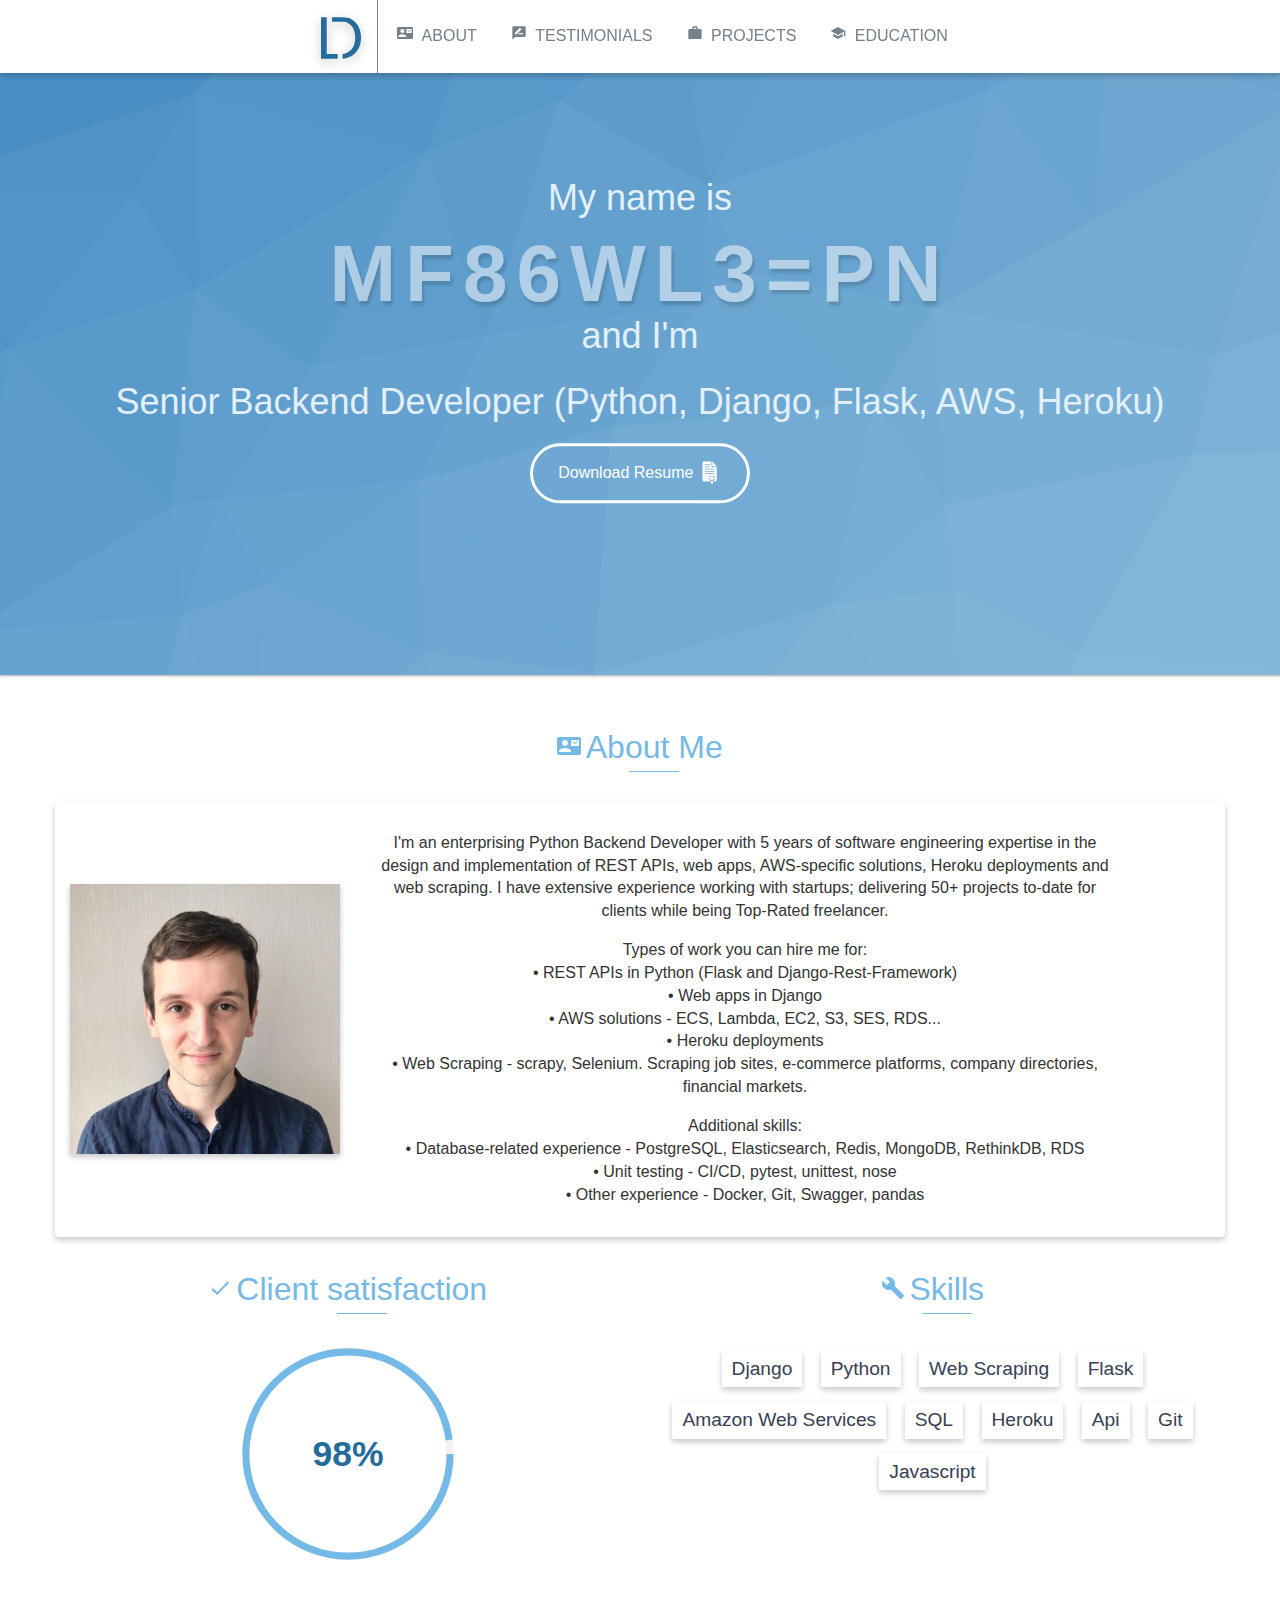
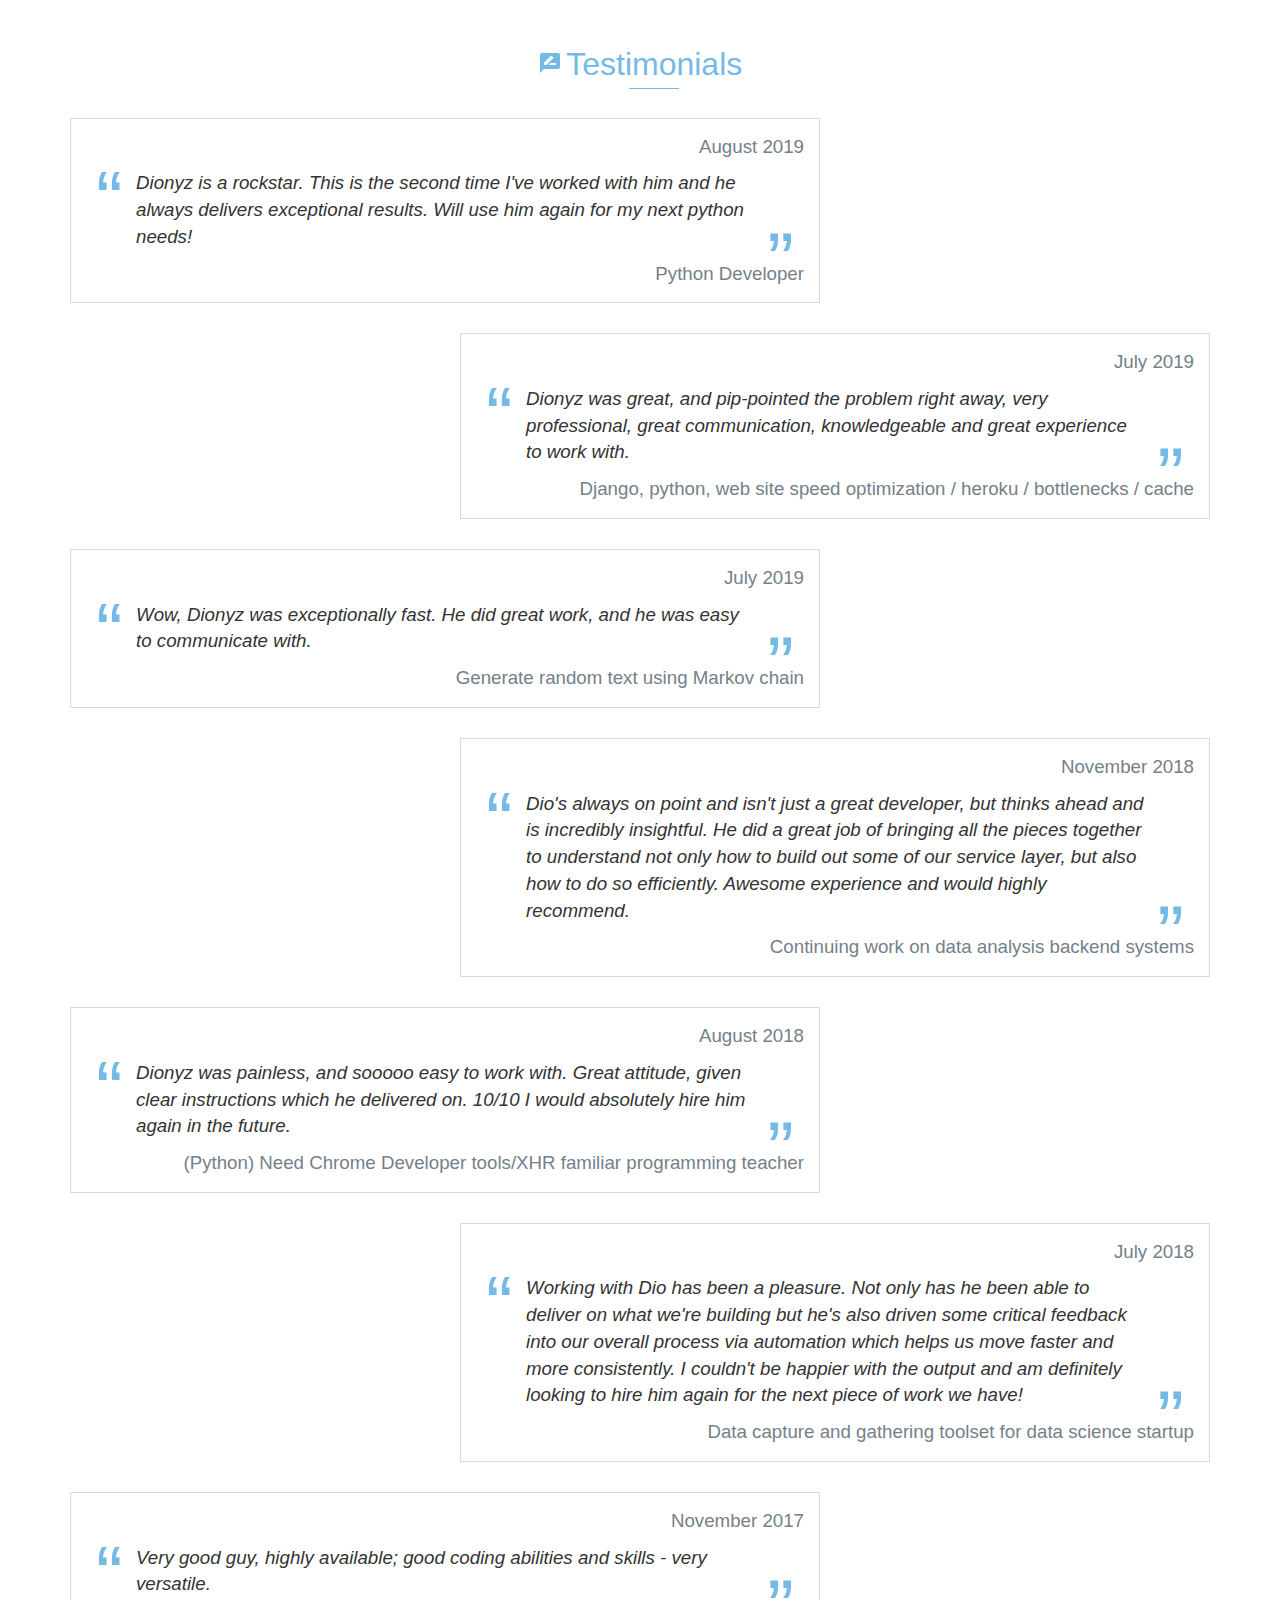
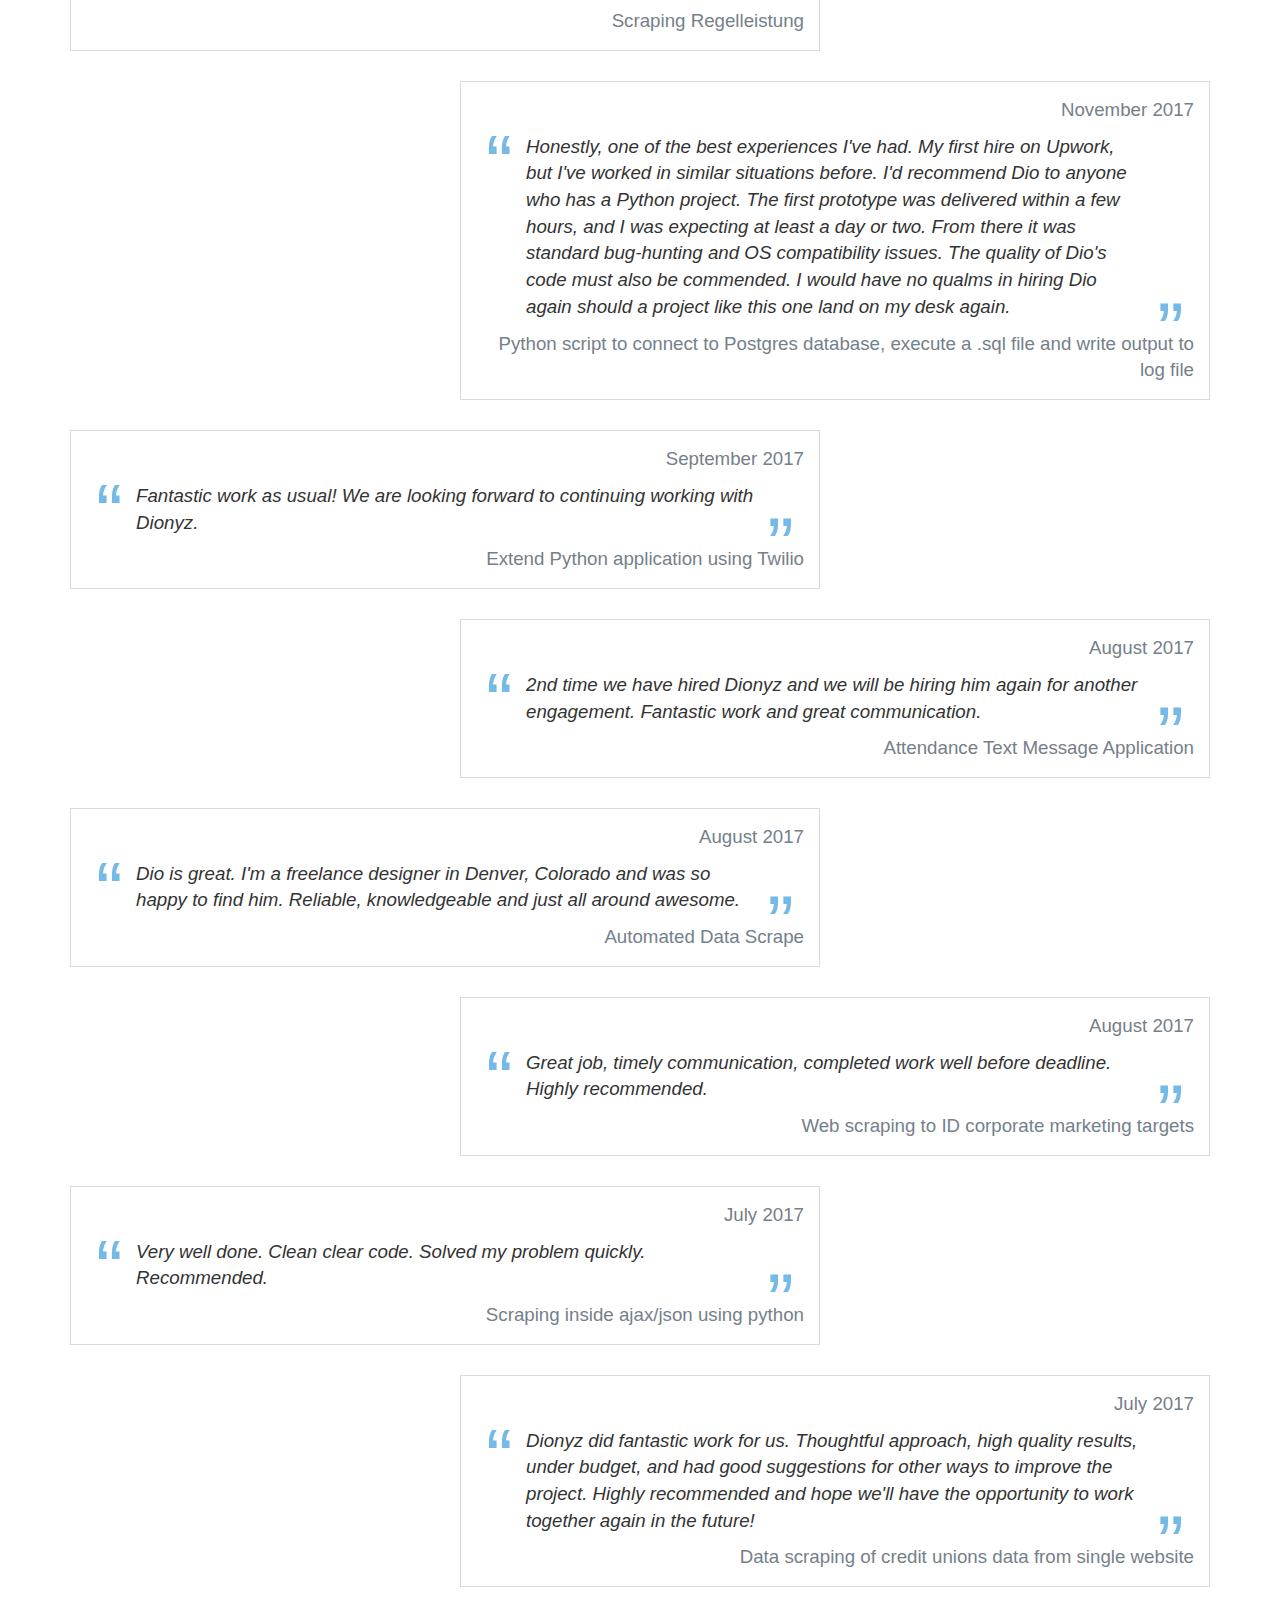
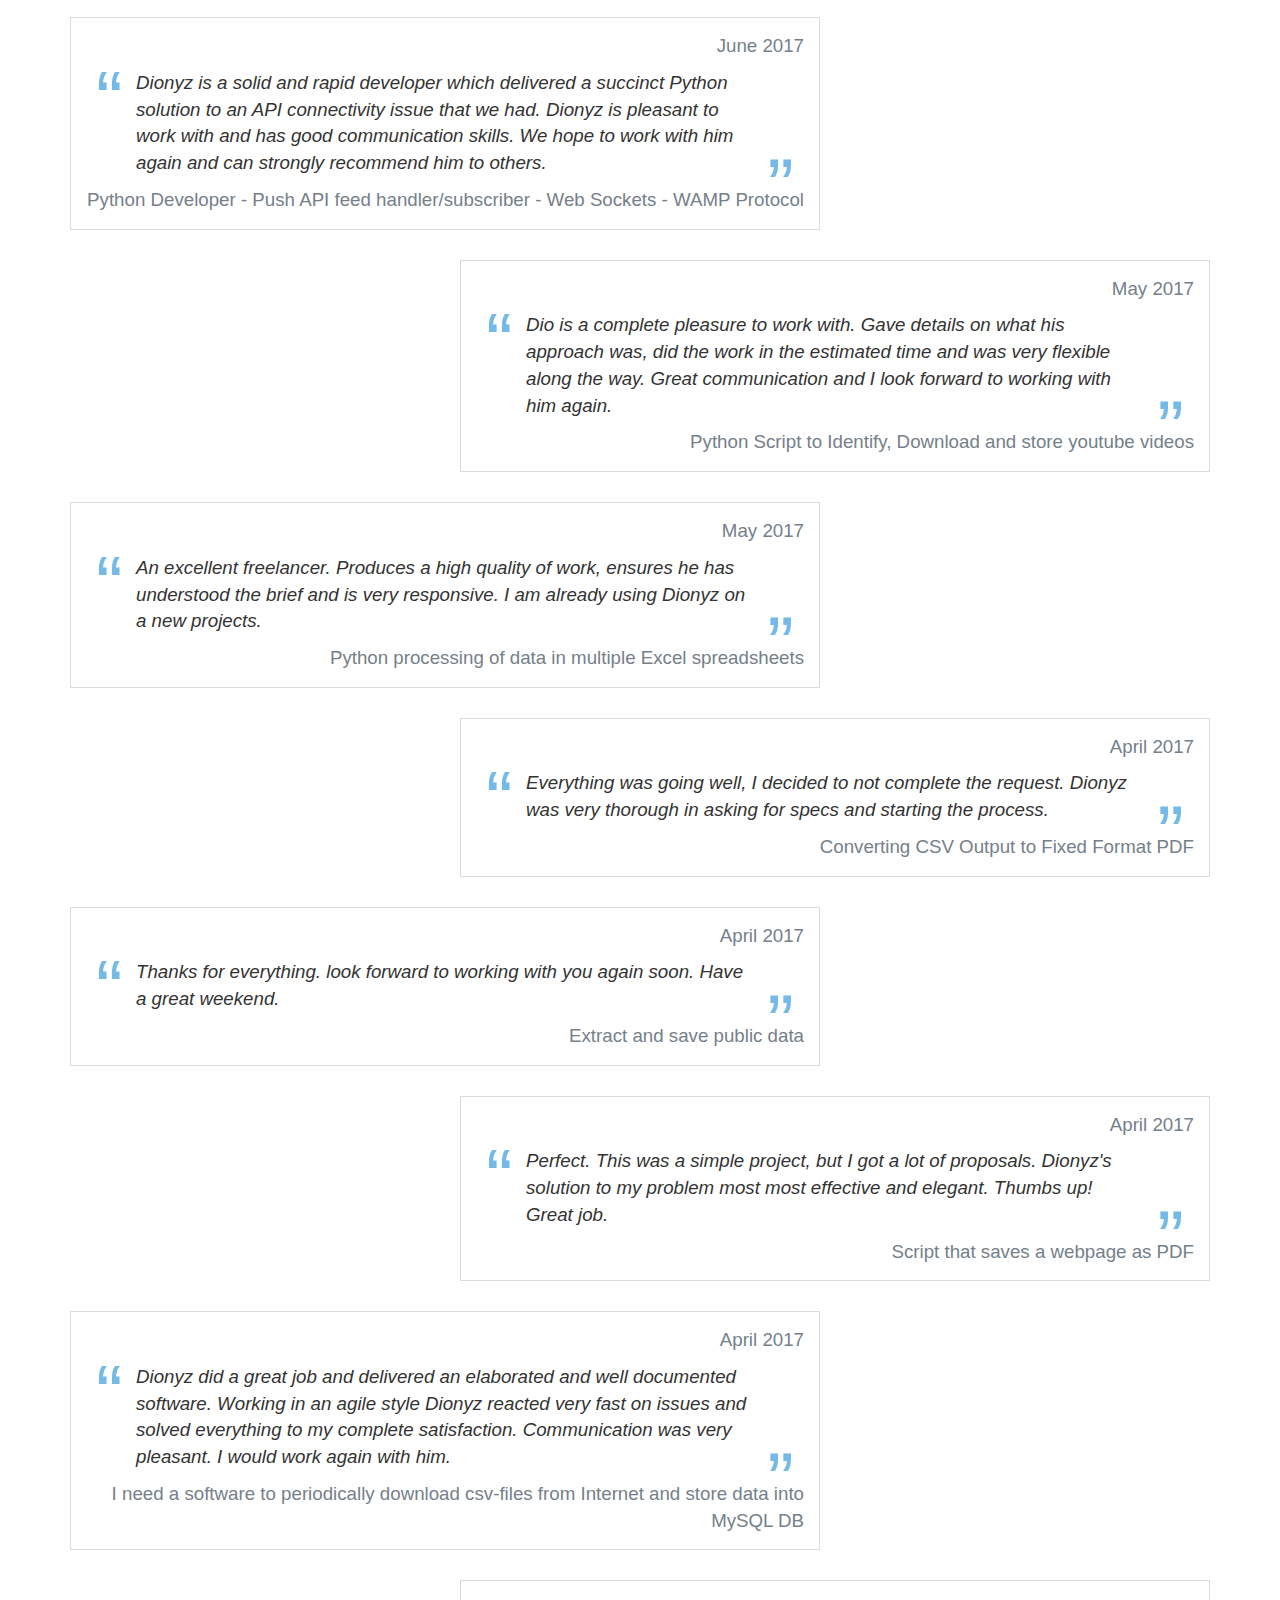
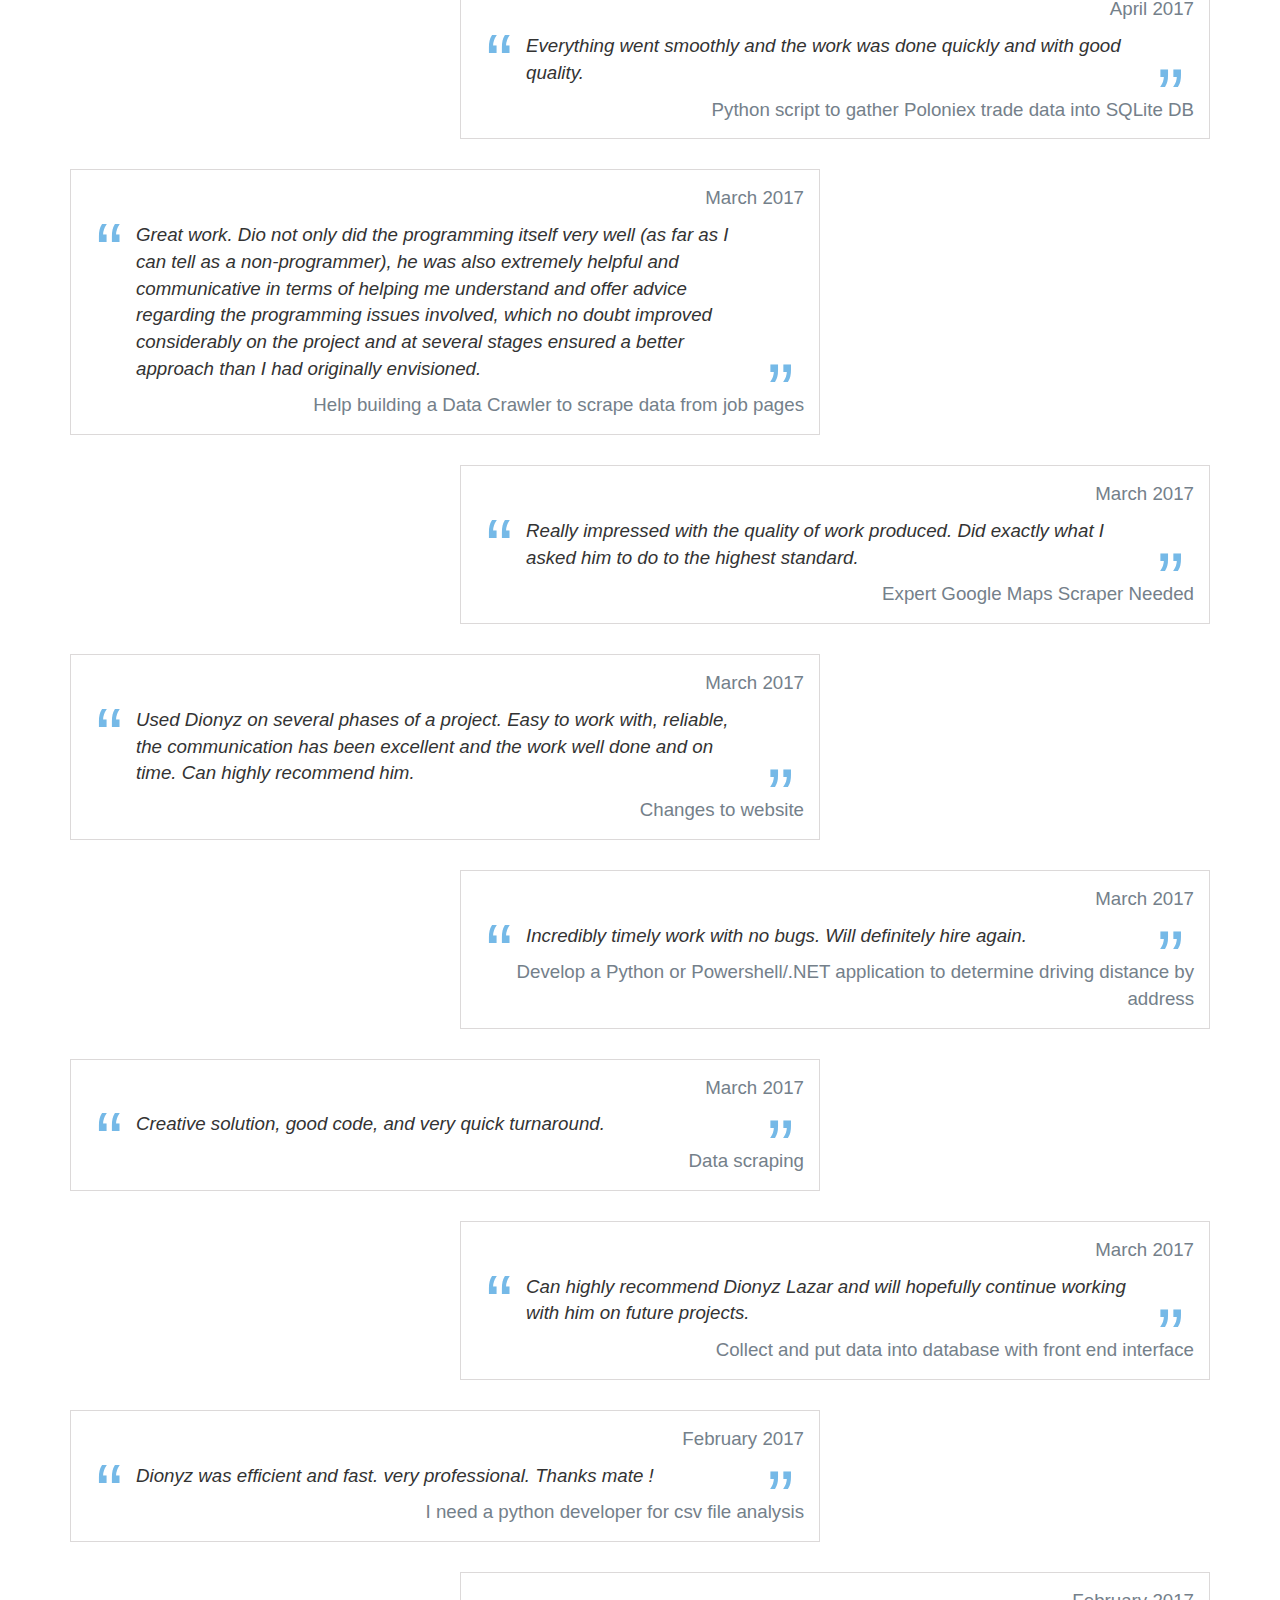
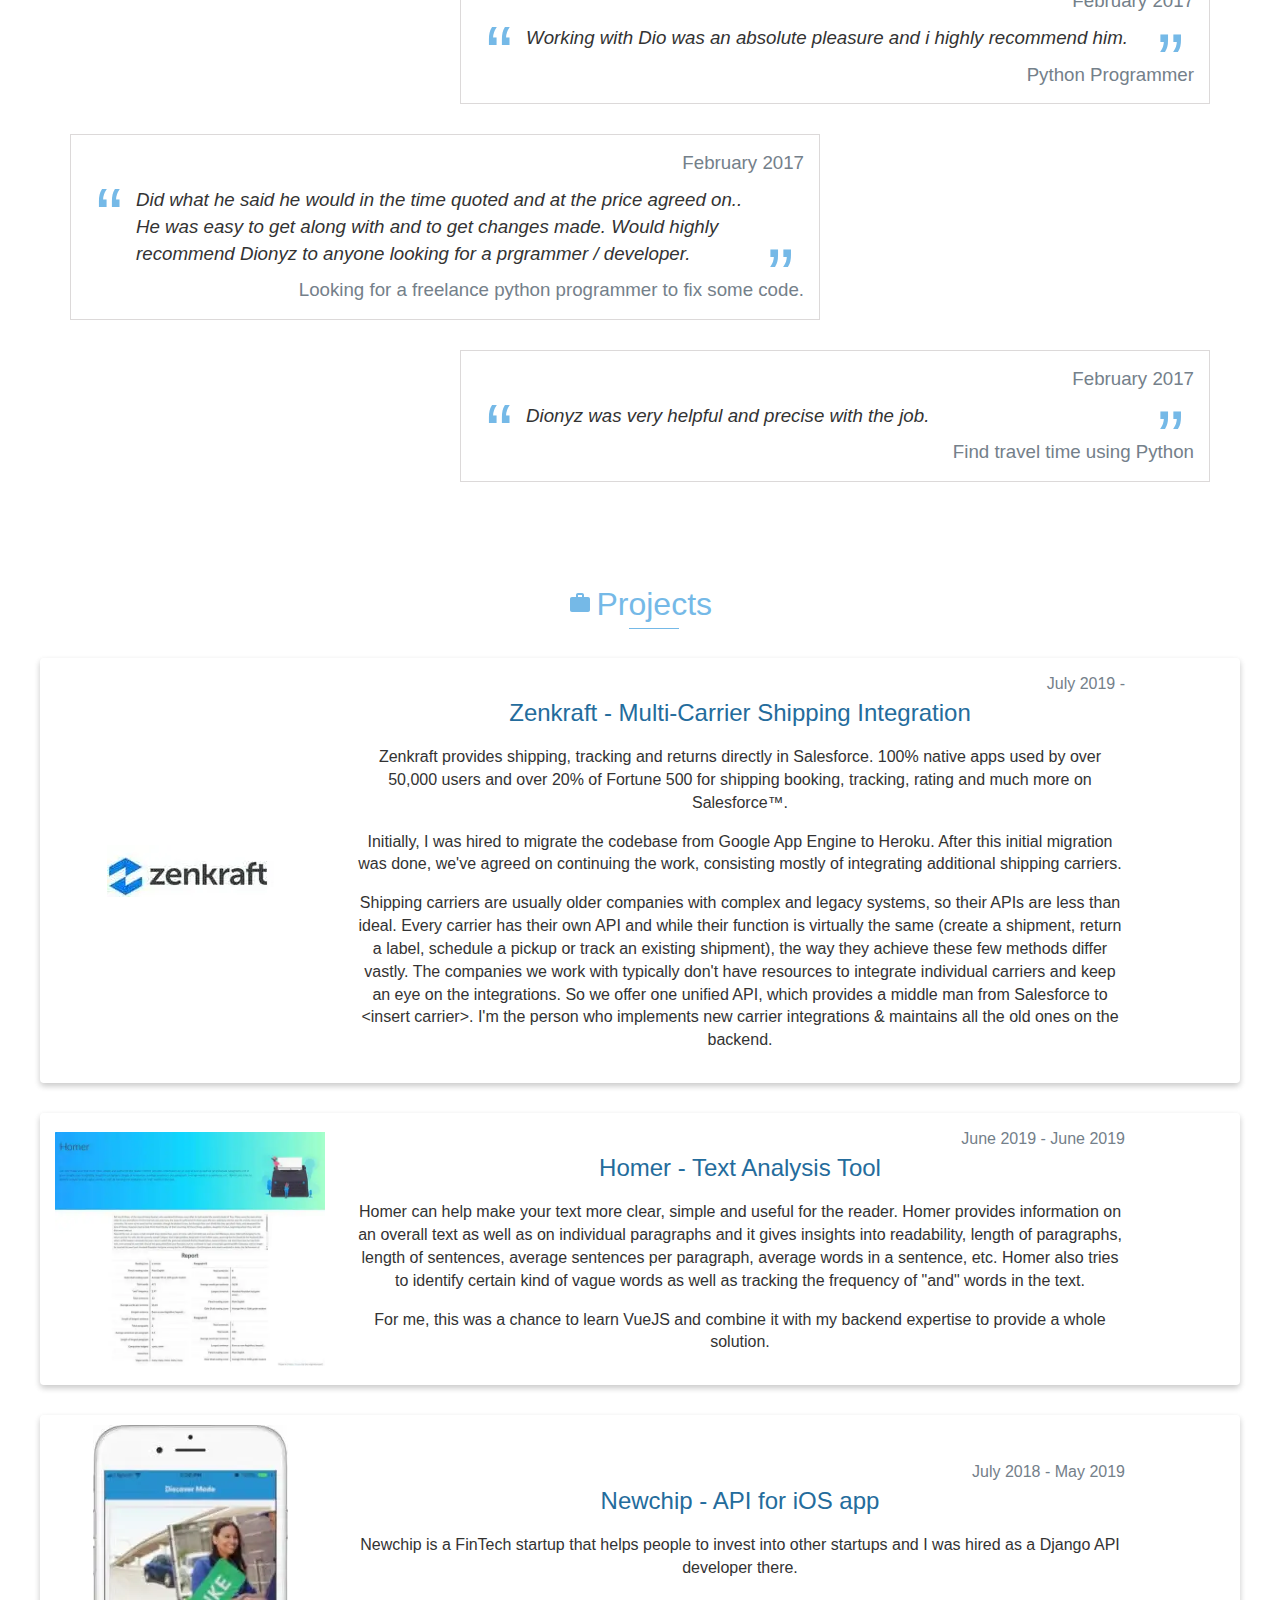
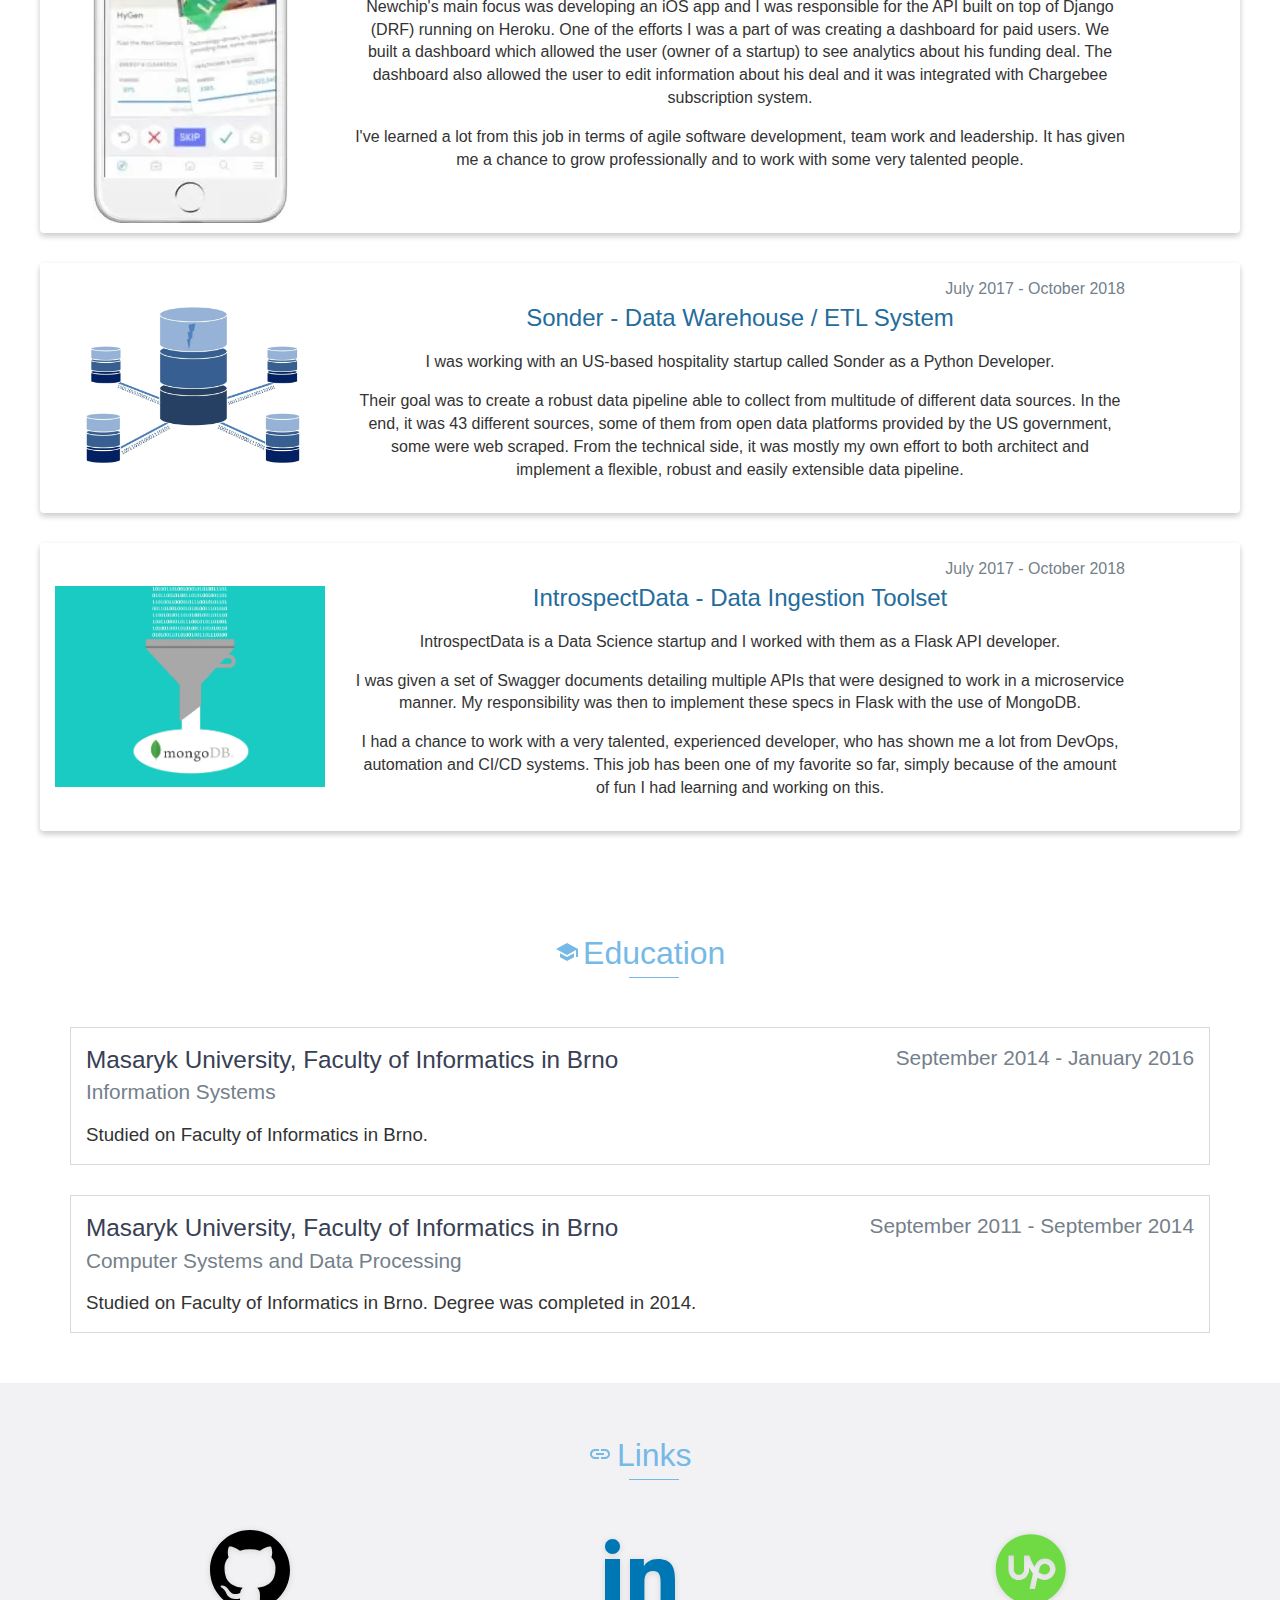
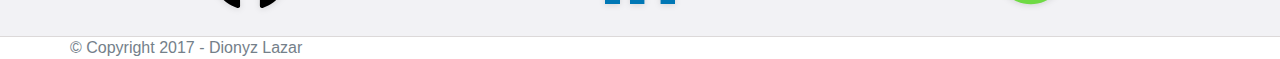
<file: index.html>
<!DOCTYPE html>
<!--[if lt IE 7]>      <html lang="en" class="no-js lt-ie9 lt-ie8 lt-ie7"> <![endif]-->
<!--[if IE 7]>         <html lang="en" class="no-js lt-ie9 lt-ie8"> <![endif]-->
<!--[if IE 8]>         <html lang="en" class="no-js lt-ie9"> <![endif]-->
<!--[if gt IE 8]><!--> <html lang="en" class="no-js"> <!--<![endif]-->
<head>
    <meta name="robots" content="index, follow">
    <meta http-equiv="Content-Type" content="text/html; charset=utf-8">
    <meta name="language" content="English">
    <meta http-equiv="X-UA-Compatible" content="IE=edge">
    <title>Dionyz Lazar - Senior Backend Developer (Python, Django, Flask, AWS, Heroku)</title>
    <meta name="description" content="My skills include: Django, Python, Web Scraping, Flask, Amazon Web Services, SQL, Heroku, Api, Git, Javascript, Docker, Git, Swagger, pandas ">
    <meta name="viewport" content="width=device-width, initial-scale=1, shrink-to-fit=no">
    <meta name="msapplication-tap-highlight" content="no">

    <link rel="canonical" href="https://www.dionysio.com/">

    <link rel="icon" type="image/png" sizes="32x32" href="/public/favicon-32x32.png">
    <link rel="icon" type="image/png" sizes="16x16" href="/public/favicon-16x16.png">

    <script>
         document.documentElement.className = document.documentElement.className.replace("no-js","js");
    </script>

    

    <link rel="stylesheet" href="/public/css/bootstrap.min.css" />
    
    <link rel="stylesheet" href="/public/CACHE/css/styles.6a0372cbbfea.css" type="text/css" />
    
</head>
<body>
    <header>
        <ul id="menu" class="shadow-large">
            <li id="logo" class="hidden-xs">
                <i class="menu-icon"><?xml version="1.0" encoding="UTF-8" standalone="no"?>
<!-- Generated by IcoMoon.io -->

<svg
   xmlns:dc="http://purl.org/dc/elements/1.1/"
   xmlns:cc="http://creativecommons.org/ns#"
   xmlns:rdf="http://www.w3.org/1999/02/22-rdf-syntax-ns#"
   xmlns:svg="http://www.w3.org/2000/svg"
   xmlns="http://www.w3.org/2000/svg"
   xmlns:sodipodi="http://sodipodi.sourceforge.net/DTD/sodipodi-0.dtd"
   xmlns:inkscape="http://www.inkscape.org/namespaces/inkscape"
   version="1.1"
   width="24"
   height="24"
   viewBox="0 0 24 24"
   id="svg6"
   sodipodi:docname="logo.svg"
   inkscape:version="0.92.2 (5c3e80d, 2017-08-06)">
  <metadata
     id="metadata12">
    <rdf:RDF>
      <cc:Work
         rdf:about="">
        <dc:format>image/svg+xml</dc:format>
        <dc:type
           rdf:resource="http://purl.org/dc/dcmitype/StillImage" />
      </cc:Work>
    </rdf:RDF>
  </metadata>
  <defs
     id="defs10" />
  <sodipodi:namedview
     pagecolor="#ffffff"
     bordercolor="#666666"
     borderopacity="1"
     objecttolerance="10"
     gridtolerance="10"
     guidetolerance="10"
     inkscape:pageopacity="0"
     inkscape:pageshadow="2"
     inkscape:window-width="1920"
     inkscape:window-height="997"
     id="namedview8"
     showgrid="false"
     inkscape:zoom="9.8333333"
     inkscape:cx="-1.220339"
     inkscape:cy="10.753525"
     inkscape:window-x="0"
     inkscape:window-y="0"
     inkscape:window-maximized="1"
     inkscape:current-layer="svg6" />
  <title
     id="title2">check</title>
  <g
     id="g4593"
     transform="matrix(0.13887191,0,0,0.13887191,-4.7225031,-13.315449)"
     style="fill-opacity:1">
    <g
       transform="matrix(1,0,0,1.0148628,11.533264,25.112476)"
       inkscape:label="text3739"
       id="text3739"
       style="font-style:normal;font-weight:normal;font-size:20.4063015px;line-height:1.25;font-family:sans-serif;letter-spacing:0px;word-spacing:0px;fill-opacity:1;stroke:none;stroke-width:1.09319496"
       aria-label="D">
      <path
         sodipodi:nodetypes="csscsssssccccsssccscc"
         inkscape:connector-curvature="0"
         id="path3758"
         style="font-style:normal;font-variant:normal;font-weight:normal;font-stretch:normal;font-size:209.89372253px;font-family:Lato;-inkscape-font-specification:'Lato, Normal';font-variant-ligatures:normal;font-variant-caps:normal;font-variant-numeric:normal;font-feature-settings:normal;text-align:start;writing-mode:lr-tb;text-anchor:start;fill-opacity:1;stroke-width:1.09319496"
         d="m 114.71294,212.30406 v 0 c 0,0 7.44408,-1.32933 14.02075,-3.98798 6.57667,-2.65865 12.17384,-6.47172 16.7915,-11.43921 4.61766,-5.03745 8.18585,-11.19433 10.70458,-18.47065 2.51873,-7.27631 3.77809,-15.53213 3.77809,-24.76746 0,-9.23532 -1.25936,-17.49114 -3.77809,-24.76746 -2.51873,-7.27631 -6.08692,-13.43319 -10.70458,-18.47064 -4.61766,-5.03745 -10.21483,-8.88551 -16.7915,-11.544158 -6.57667,-2.658654 -44.391676,-1.315286 -52.507566,-1.315286 V 81.064559 c 11.0544,0 51.598026,-0.853616 60.693426,2.784542 9.16536,3.568193 17.00139,8.675606 23.50809,15.322241 6.50671,6.576668 11.54416,14.482668 15.11235,23.717988 3.56819,9.23533 5.35229,19.48514 5.35229,30.74943 0,11.2643 -1.7841,21.51411 -5.35229,30.74943 -3.56819,9.23533 -8.60564,17.14132 -15.11235,23.71799 -6.5067,6.57667 -14.34273,11.68409 -23.50809,15.32225 -9.0954,3.56819 -22.20661,5.35229 -22.20661,5.35229 v 0 z" />
    </g>
    <g
       transform="matrix(1.0147238,0,0,0.99388173,0.14213836,29.286708)"
       id="text3747"
       style="font-style:normal;font-weight:normal;font-size:20.4063015px;line-height:1.25;font-family:sans-serif;letter-spacing:0px;word-spacing:0px;fill-opacity:1;stroke:none;stroke-width:1.09319496"
       aria-label="L">
      <path
         sodipodi:nodetypes="ccccccc"
         inkscape:label="path3755"
         inkscape:connector-curvature="0"
         id="path3755"
         style="font-style:normal;font-variant:normal;font-weight:normal;font-stretch:normal;font-size:209.89372253px;font-family:Lato;-inkscape-font-specification:'Lato, Normal';font-variant-ligatures:normal;font-variant-caps:normal;font-variant-numeric:normal;font-feature-settings:normal;text-align:start;writing-mode:lr-tb;text-anchor:start;fill-opacity:1;stroke-width:1.09319496"
         d="m 67.820204,211.76952 38.874646,0.53454 V 229.4104 L 47.56546,228.87586 V 78.48701 h 20.254744 z" />
    </g>
  </g>
</svg>
</i>
            </li>
            <li>
                <a href="#about-anchor"><i class="hidden-sm menu-icon"><!-- Generated by IcoMoon.io -->
<svg version="1.1" xmlns="http://www.w3.org/2000/svg" width="24" height="24" viewBox="0 0 24 24">
<title>contact_mail</title>
<path d="M21.984 12v-6h-7.969v6h7.969zM14.016 18v-0.984c0-2.016-3.984-3.094-6-3.094s-6 1.078-6 3.094v0.984h12zM8.016 6c-1.641 0-3 1.359-3 3s1.359 3 3 3 3-1.359 3-3-1.359-3-3-3zM21.984 3c1.078 0 2.016 0.938 2.016 2.016v13.969c0 1.078-0.938 2.016-2.016 2.016h-19.969c-1.078 0-2.016-0.938-2.016-2.016v-13.969c0-1.078 0.938-2.016 2.016-2.016h19.969zM21 8.016l-3 1.969-3-1.969v-1.031l3 2.016 3-2.016v1.031z"></path>
</svg>
</i> About</a>
            </li>
            <li>
                <a href="#testimonials-anchor"><i class="hidden-sm menu-icon"><!-- Generated by IcoMoon.io -->
<svg version="1.1" xmlns="http://www.w3.org/2000/svg" width="24" height="24" viewBox="0 0 24 24">
<title>rate_review</title>
<path d="M18 14.016v-2.016h-5.484l-2.016 2.016h7.5zM6 14.016h2.484l6.891-6.891c0.188-0.188 0.188-0.516 0-0.703l-1.781-1.781c-0.188-0.188-0.516-0.188-0.703 0l-6.891 6.891v2.484zM20.016 2.016c1.078 0 1.969 0.891 1.969 1.969v12c0 1.078-0.891 2.016-1.969 2.016h-14.016l-3.984 3.984v-18c0-1.078 0.891-1.969 1.969-1.969h16.031z"></path>
</svg>
</i> Testimonials</a>
            </li>
            <li>
                <a href="#projects-anchor"><i class="hidden-sm menu-icon"><!-- Generated by IcoMoon.io -->
<svg version="1.1" xmlns="http://www.w3.org/2000/svg" width="24" height="24" viewBox="0 0 24 24">
<title>work</title>
<path d="M14.016 6v-2.016h-4.031v2.016h4.031zM20.016 6c1.125 0 1.969 0.891 1.969 2.016v10.969c0 1.125-0.844 2.016-1.969 2.016h-16.031c-1.125 0-1.969-0.891-1.969-2.016v-10.969c0-1.125 0.844-2.016 1.969-2.016h4.031v-2.016c0-1.125 0.844-1.969 1.969-1.969h4.031c1.125 0 1.969 0.844 1.969 1.969v2.016h4.031z"></path>
</svg>
</i> Projects</a>
            </li>
            <li>
                <a href="#education-anchor"><i class="hidden-sm menu-icon"><!-- Generated by IcoMoon.io -->
<svg version="1.1" xmlns="http://www.w3.org/2000/svg" width="24" height="24" viewBox="0 0 24 24">
<title>school</title>
<path d="M12 3l11.016 6v8.016h-2.016v-6.938l-9 4.922-11.016-6zM5.016 13.172l6.984 3.844 6.984-3.844v4.031l-6.984 3.797-6.984-3.797v-4.031z"></path>
</svg>
</i> Education</a>
            </li>
        </ul>
    </header>
    <!-- End header -->

    <div id="main" role="main">
        
        
    <a class="anchor" id="lead-anchor"></a>
    <section class="shadow" id="lead">
        <div id="lead-content">
            <div>
                <h2>My name is</h2>
                <h1 id="name" class="js-hidden" data-before="3~b1zt" data-after="r99mx">Dionýz Lazar</h1>
            </div>
            <h2>and I'm</h2>
            <h2>Senior Backend Developer (Python, Django, Flask, AWS, Heroku)</h2>

            <a id="download-resume" href="/public/Dionyz_Lazar_resume.pdf" class="btn-rounded-white">
                Download Resume
                <i class="icon icon-document-certificate"><!-- Generated by IcoMoon.io -->
<svg version="1.1" xmlns="http://www.w3.org/2000/svg" width="32" height="32" viewBox="0 0 32 32">
<path d="M21 24.95v0 0c0.619-0.631 1-1.496 1-2.45 0-1.933-1.567-3.5-3.5-3.5s-3.5 1.567-3.5 3.5c0 0.954 0.381 1.818 1 2.45v2.050h-8.003c-1.107 0-1.997-0.899-1.997-2.007v-22.985c0-1.109 0.899-2.007 2.009-2.007h9.991v6.002c0 1.111 0.898 1.998 2.006 1.998h4.994v17.003c0 1.107-0.894 1.997-1.997 1.997h-2.003v-2.050zM17 25.663v4.937l1.5-1.5 1.5 1.5v-4.937c-0.455 0.216-0.963 0.337-1.5 0.337s-1.045-0.121-1.5-0.337v0 0zM19 0v5.997c0 0.554 0.451 1.003 0.991 1.003h5.009l-6-7zM9 7v1h7v-1h-7zM9 4v1h7v-1h-7zM9 10v1h13v-1h-13zM9 13v1h13v-1h-13zM9 16v1h13v-1h-13zM18.5 25c1.381 0 2.5-1.119 2.5-2.5s-1.119-2.5-2.5-2.5c-1.381 0-2.5 1.119-2.5 2.5s1.119 2.5 2.5 2.5v0z"></path>
</svg>
</i>
            </a>
        </div>
    </section>

    <a class="anchor" id="about-anchor"></a>
    <section class="" id="about">
        <div class="container">
            <i class="section-icon"><!-- Generated by IcoMoon.io -->
<svg version="1.1" xmlns="http://www.w3.org/2000/svg" width="24" height="24" viewBox="0 0 24 24">
<title>contact_mail</title>
<path d="M21.984 12v-6h-7.969v6h7.969zM14.016 18v-0.984c0-2.016-3.984-3.094-6-3.094s-6 1.078-6 3.094v0.984h12zM8.016 6c-1.641 0-3 1.359-3 3s1.359 3 3 3 3-1.359 3-3-1.359-3-3-3zM21.984 3c1.078 0 2.016 0.938 2.016 2.016v13.969c0 1.078-0.938 2.016-2.016 2.016h-19.969c-1.078 0-2.016-0.938-2.016-2.016v-13.969c0-1.078 0.938-2.016 2.016-2.016h19.969zM21 8.016l-3 1.969-3-1.969v-1.031l3 2.016 3-2.016v1.031z"></path>
</svg>
</i>
            <h2 class="heading">About Me</h2>
            <div class="row">
                <div class="project vertical-align  shadow-large">
                    <div class="project-image col-sm-4">
                        <picture>
                            <source srcset="/public/profile-min.webp" type="image/webp">
                            <source srcset="/public/profile-min.jpg" type="image/jpeg">
                            <img id="profile-img" class="shadow-large img-responsive" src="/public/profile-min.jpg" alt="Profile picture"/>
                        </picture>
                    </div>
                    <div class="project-info col-sm-8">
                        <p>
                            <p>I&#39;m an enterprising Python Backend Developer with <span id="experience">5</span> years of software engineering expertise in the design and implementation of REST APIs, web apps, AWS-specific solutions, Heroku deployments and web scraping. I have extensive experience working with startups; delivering 50+ projects to-date for clients while being Top-Rated freelancer.</p>

<p>Types of work you can hire me for:<br>• REST APIs in Python (Flask and Django-Rest-Framework)<br>• Web apps in Django<br>• AWS solutions - ECS, Lambda, EC2, S3, SES, RDS...<br>• Heroku deployments<br>• Web Scraping - scrapy, Selenium. Scraping job sites, e-commerce platforms, company directories, financial markets.</p>

<p>Additional skills:<br>• Database-related experience - PostgreSQL, Elasticsearch, Redis, MongoDB, RethinkDB, RDS<br>• Unit testing - CI/CD, pytest, unittest, nose<br>• Other experience - Docker, Git, Swagger, pandas</p>
                        </p>
                    </div>
                    <!-- End .project-info -->
                </div>
            </div><div class="row">
                <div class="col-md-6 tooltip">
                    <i class="section-icon"><!-- Generated by IcoMoon.io -->
<svg version="1.1" xmlns="http://www.w3.org/2000/svg" width="24" height="24" viewBox="0 0 24 24">
<title>check</title>
<path d="M9 16.172l10.594-10.594 1.406 1.406-12 12-5.578-5.578 1.406-1.406z"></path>
</svg>
</i>
                    <h3 class="heading">Client satisfaction</h3>
                    <div id="score">
                        <svg viewBox="0 0 100 100" xmlns="http://www.w3.org/2000/svg"><text id="score_percentage" x="50" y="50" text-anchor="middle" alignment-baseline="central">98%</text><circle class="bg" r="46" cx="50" cy="50" fill="none"></circle><circle class="progress" r="46" cx="50" cy="50" fill="none" stroke-dasharray="289" stroke-dashoffset="6.769593545679982"></circle></svg>
                        <span class="tooltiptext shadow-large">a measure of my client's satisfaction with my work and success on Upwork</span>
                    </div>
                </div>
                <div class="col-md-6" id="skills">
                    <i class="section-icon"><!-- Generated by IcoMoon.io -->
<svg version="1.1" xmlns="http://www.w3.org/2000/svg" width="24" height="24" viewBox="0 0 24 24">
<title>build</title>
<path d="M22.688 18.984c0.422 0.281 0.422 0.984-0.094 1.406l-2.297 2.297c-0.422 0.422-0.984 0.422-1.406 0l-9.094-9.094c-2.297 0.891-4.969 0.422-6.891-1.5-2.016-2.016-2.531-5.016-1.313-7.406l4.406 4.313 3-3-4.313-4.313c2.391-1.078 5.391-0.703 7.406 1.313 1.922 1.922 2.391 4.594 1.5 6.891z"></path>
</svg>
</i>
                    <h3 class="heading">Skills</h3>
                    <ul>

                            <li class="shadow-large">Django</li>

                            <li class="shadow-large">Python</li>

                            <li class="shadow-large">Web Scraping</li>

                            <li class="shadow-large">Flask</li>

                            <li class="shadow-large">Amazon Web Services</li>

                            <li class="shadow-large">SQL</li>

                            <li class="shadow-large">Heroku</li>

                            <li class="shadow-large">Api</li>

                            <li class="shadow-large">Git</li>

                            <li class="shadow-large">Javascript</li>

                    </ul>
                </div>
            </div>
        </div>
    </section>
    <!-- End #about -->
    <a class="anchor" id="testimonials-anchor"></a>
    <section class="" id="testimonials">
        <div class="container">
            <i class="section-icon"><!-- Generated by IcoMoon.io -->
<svg version="1.1" xmlns="http://www.w3.org/2000/svg" width="24" height="24" viewBox="0 0 24 24">
<title>rate_review</title>
<path d="M18 14.016v-2.016h-5.484l-2.016 2.016h7.5zM6 14.016h2.484l6.891-6.891c0.188-0.188 0.188-0.516 0-0.703l-1.781-1.781c-0.188-0.188-0.516-0.188-0.703 0l-6.891 6.891v2.484zM20.016 2.016c1.078 0 1.969 0.891 1.969 1.969v12c0 1.078-0.891 2.016-1.969 2.016h-14.016l-3.984 3.984v-18c0-1.078 0.891-1.969 1.969-1.969h16.031z"></path>
</svg>
</i>
            <h2 class="heading">Testimonials</h2>
            <div class="row">

                    <div class="col-lg-8 pull-left">
                        <div class="block">
                            <p class="testimonial-date">August 2019</p>
                            <blockquote class="testimonial">
                                <p>Dionyz is a rockstar. This is the second time I&#39;ve worked with him and he always delivers exceptional results. Will use him again for my next python needs!</p>
                            </blockquote>
                            <p class="testimonial-title">Python Developer</p>
                        </div>
                    </div>


                    <div class="col-lg-8 pull-right">
                        <div class="block">
                            <p class="testimonial-date">July 2019</p>
                            <blockquote class="testimonial">
                                <p>Dionyz was great, and pip-pointed the problem right away, very professional, great communication, knowledgeable and great experience to work with.</p>
                            </blockquote>
                            <p class="testimonial-title">Django, python, web site speed optimization / heroku / bottlenecks / cache</p>
                        </div>
                    </div>


                    <div class="col-lg-8 pull-left">
                        <div class="block">
                            <p class="testimonial-date">July 2019</p>
                            <blockquote class="testimonial">
                                <p>Wow, Dionyz was exceptionally fast.  He did great work, and he was easy to communicate with.</p>
                            </blockquote>
                            <p class="testimonial-title">Generate random text using Markov chain</p>
                        </div>
                    </div>


                    <div class="col-lg-8 pull-right">
                        <div class="block">
                            <p class="testimonial-date">November 2018</p>
                            <blockquote class="testimonial">
                                <p>Dio&#39;s always on point and isn&#39;t just a great developer, but thinks ahead and is incredibly insightful. He did a great job of bringing all the pieces together to understand not only how to build out some of our service layer, but also how to do so efficiently. Awesome experience and would highly recommend.</p>
                            </blockquote>
                            <p class="testimonial-title">Continuing work on data analysis backend systems</p>
                        </div>
                    </div>


                    <div class="col-lg-8 pull-left">
                        <div class="block">
                            <p class="testimonial-date">August 2018</p>
                            <blockquote class="testimonial">
                                <p>Dionyz was painless, and sooooo easy to work with. Great attitude, given clear instructions which he delivered on. 10/10

I would absolutely hire him again in the future.</p>
                            </blockquote>
                            <p class="testimonial-title">(Python) Need Chrome Developer tools/XHR familiar programming teacher</p>
                        </div>
                    </div>


                    <div class="col-lg-8 pull-right">
                        <div class="block">
                            <p class="testimonial-date">July 2018</p>
                            <blockquote class="testimonial">
                                <p>Working with Dio has been a pleasure. Not only has he been able to deliver on what we&#39;re building but he&#39;s also driven some critical feedback into our overall process via automation which helps us move faster and more consistently. I couldn&#39;t be happier with the output and am definitely looking to hire him again for the next piece of work we have!</p>
                            </blockquote>
                            <p class="testimonial-title">Data capture and gathering toolset for data science startup</p>
                        </div>
                    </div>


                    <div class="col-lg-8 pull-left">
                        <div class="block">
                            <p class="testimonial-date">November 2017</p>
                            <blockquote class="testimonial">
                                <p>Very good guy, highly available; good coding abilities and skills - very versatile.</p>
                            </blockquote>
                            <p class="testimonial-title">Scraping Regelleistung</p>
                        </div>
                    </div>


                    <div class="col-lg-8 pull-right">
                        <div class="block">
                            <p class="testimonial-date">November 2017</p>
                            <blockquote class="testimonial">
                                <p>Honestly, one of the best experiences I&#39;ve had.  My first hire on Upwork, but I&#39;ve worked in similar situations before.  I&#39;d recommend Dio to anyone who has a Python project.  The first prototype was delivered within a few hours, and I was expecting at least a day or two.  From there it was standard bug-hunting and OS compatibility issues.

The quality of Dio&#39;s code must also be commended.  I would have no qualms in hiring Dio again should a project like this one land on my desk again.</p>
                            </blockquote>
                            <p class="testimonial-title">Python script to connect to Postgres database, execute a .sql file and write output to log file</p>
                        </div>
                    </div>


                    <div class="col-lg-8 pull-left">
                        <div class="block">
                            <p class="testimonial-date">September 2017</p>
                            <blockquote class="testimonial">
                                <p>Fantastic work as usual! We are looking forward to continuing working with Dionyz.</p>
                            </blockquote>
                            <p class="testimonial-title">Extend Python application using Twilio</p>
                        </div>
                    </div>


                    <div class="col-lg-8 pull-right">
                        <div class="block">
                            <p class="testimonial-date">August 2017</p>
                            <blockquote class="testimonial">
                                <p>2nd time we have hired Dionyz and we will be hiring him again for another engagement. Fantastic work and great communication.</p>
                            </blockquote>
                            <p class="testimonial-title">Attendance Text Message Application</p>
                        </div>
                    </div>


                    <div class="col-lg-8 pull-left">
                        <div class="block">
                            <p class="testimonial-date">August 2017</p>
                            <blockquote class="testimonial">
                                <p>Dio is great. I&#39;m a freelance designer in Denver, Colorado and was so happy to find him. Reliable, knowledgeable and just all around awesome.</p>
                            </blockquote>
                            <p class="testimonial-title">Automated Data Scrape</p>
                        </div>
                    </div>


                    <div class="col-lg-8 pull-right">
                        <div class="block">
                            <p class="testimonial-date">August 2017</p>
                            <blockquote class="testimonial">
                                <p>Great job, timely communication, completed work well before deadline.  Highly recommended.</p>
                            </blockquote>
                            <p class="testimonial-title">Web scraping to ID corporate marketing targets</p>
                        </div>
                    </div>


                    <div class="col-lg-8 pull-left">
                        <div class="block">
                            <p class="testimonial-date">July 2017</p>
                            <blockquote class="testimonial">
                                <p>Very well done.  Clean clear code.  Solved my problem quickly.  Recommended.</p>
                            </blockquote>
                            <p class="testimonial-title">Scraping inside ajax/json using python</p>
                        </div>
                    </div>


                    <div class="col-lg-8 pull-right">
                        <div class="block">
                            <p class="testimonial-date">July 2017</p>
                            <blockquote class="testimonial">
                                <p>Dionyz did fantastic work for us.  Thoughtful approach, high quality results, under budget, and had good suggestions for other ways to improve the project.  Highly recommended and hope we&#39;ll have the opportunity to work together again in the future!</p>
                            </blockquote>
                            <p class="testimonial-title">Data scraping of credit unions data from single website</p>
                        </div>
                    </div>


                    <div class="col-lg-8 pull-left">
                        <div class="block">
                            <p class="testimonial-date">June 2017</p>
                            <blockquote class="testimonial">
                                <p>Dionyz is a solid and rapid developer which delivered a succinct Python solution to an API connectivity issue that we had. Dionyz is pleasant to work with and has good communication skills. We hope to work with him again and can strongly recommend him to others.</p>
                            </blockquote>
                            <p class="testimonial-title">Python Developer - Push API feed handler/subscriber - Web Sockets - WAMP Protocol</p>
                        </div>
                    </div>


                    <div class="col-lg-8 pull-right">
                        <div class="block">
                            <p class="testimonial-date">May 2017</p>
                            <blockquote class="testimonial">
                                <p>Dio is a complete pleasure to work with.  Gave details on what his approach was, did the work in the estimated time and was very flexible along the way.  Great communication and I look forward to working with him again.</p>
                            </blockquote>
                            <p class="testimonial-title">Python Script to Identify, Download and store youtube videos</p>
                        </div>
                    </div>


                    <div class="col-lg-8 pull-left">
                        <div class="block">
                            <p class="testimonial-date">May 2017</p>
                            <blockquote class="testimonial">
                                <p>An excellent freelancer. Produces a high quality of work, ensures he has understood the brief and is very responsive. I am already using Dionyz on a new projects.</p>
                            </blockquote>
                            <p class="testimonial-title">Python processing of data in multiple Excel spreadsheets</p>
                        </div>
                    </div>


                    <div class="col-lg-8 pull-right">
                        <div class="block">
                            <p class="testimonial-date">April 2017</p>
                            <blockquote class="testimonial">
                                <p>Everything was going well,  I decided to not complete the request.  Dionyz was very thorough in asking for specs and starting the process.</p>
                            </blockquote>
                            <p class="testimonial-title">Converting CSV Output to Fixed Format PDF</p>
                        </div>
                    </div>


                    <div class="col-lg-8 pull-left">
                        <div class="block">
                            <p class="testimonial-date">April 2017</p>
                            <blockquote class="testimonial">
                                <p>Thanks for everything.  look forward to working with you again soon.  Have a great weekend.</p>
                            </blockquote>
                            <p class="testimonial-title">Extract and save public data</p>
                        </div>
                    </div>


                    <div class="col-lg-8 pull-right">
                        <div class="block">
                            <p class="testimonial-date">April 2017</p>
                            <blockquote class="testimonial">
                                <p>Perfect. This was a simple project, but I got a lot of proposals. Dionyz&#39;s solution to my problem most most effective and elegant. Thumbs up! Great job.</p>
                            </blockquote>
                            <p class="testimonial-title">Script that saves a webpage as PDF</p>
                        </div>
                    </div>


                    <div class="col-lg-8 pull-left">
                        <div class="block">
                            <p class="testimonial-date">April 2017</p>
                            <blockquote class="testimonial">
                                <p>Dionyz did a great job and delivered an elaborated and well documented software. Working in an agile style Dionyz reacted very fast on issues and solved everything to my complete satisfaction. Communication was very pleasant. I would work again with him.</p>
                            </blockquote>
                            <p class="testimonial-title">I need a software to periodically download csv-files from Internet and store data into MySQL DB</p>
                        </div>
                    </div>


                    <div class="col-lg-8 pull-right">
                        <div class="block">
                            <p class="testimonial-date">April 2017</p>
                            <blockquote class="testimonial">
                                <p>Everything went smoothly and the work was done quickly and with good quality.</p>
                            </blockquote>
                            <p class="testimonial-title">Python script to gather Poloniex trade data into SQLite DB</p>
                        </div>
                    </div>


                    <div class="col-lg-8 pull-left">
                        <div class="block">
                            <p class="testimonial-date">March 2017</p>
                            <blockquote class="testimonial">
                                <p>Great work. Dio not only did the programming itself very well (as far as I can tell as a non-programmer), he was also extremely helpful and communicative in terms of helping me understand and offer advice regarding the programming issues involved, which no doubt improved considerably on the project and at several stages ensured a better approach than I had originally envisioned.</p>
                            </blockquote>
                            <p class="testimonial-title">Help building a Data Crawler to scrape data from job pages</p>
                        </div>
                    </div>


                    <div class="col-lg-8 pull-right">
                        <div class="block">
                            <p class="testimonial-date">March 2017</p>
                            <blockquote class="testimonial">
                                <p>Really impressed with the quality of work produced. Did exactly what I asked him to do to the highest standard.</p>
                            </blockquote>
                            <p class="testimonial-title">Expert Google Maps Scraper Needed</p>
                        </div>
                    </div>


                    <div class="col-lg-8 pull-left">
                        <div class="block">
                            <p class="testimonial-date">March 2017</p>
                            <blockquote class="testimonial">
                                <p>Used Dionyz on several phases of a project. Easy to work with, reliable, the communication has been excellent and the work well done and on time. Can highly recommend him.</p>
                            </blockquote>
                            <p class="testimonial-title">Changes to website</p>
                        </div>
                    </div>


                    <div class="col-lg-8 pull-right">
                        <div class="block">
                            <p class="testimonial-date">March 2017</p>
                            <blockquote class="testimonial">
                                <p>Incredibly timely work with no bugs. Will definitely hire again.</p>
                            </blockquote>
                            <p class="testimonial-title">Develop a Python or Powershell/.NET application to determine driving distance by address</p>
                        </div>
                    </div>


                    <div class="col-lg-8 pull-left">
                        <div class="block">
                            <p class="testimonial-date">March 2017</p>
                            <blockquote class="testimonial">
                                <p>Creative solution, good code, and very quick turnaround.</p>
                            </blockquote>
                            <p class="testimonial-title">Data scraping</p>
                        </div>
                    </div>


                    <div class="col-lg-8 pull-right">
                        <div class="block">
                            <p class="testimonial-date">March 2017</p>
                            <blockquote class="testimonial">
                                <p>Can highly recommend Dionyz Lazar and will hopefully continue working with him on future projects.</p>
                            </blockquote>
                            <p class="testimonial-title">Collect and put data into database with front end interface</p>
                        </div>
                    </div>


                    <div class="col-lg-8 pull-left">
                        <div class="block">
                            <p class="testimonial-date">February 2017</p>
                            <blockquote class="testimonial">
                                <p>Dionyz was efficient and fast. very professional. Thanks mate !</p>
                            </blockquote>
                            <p class="testimonial-title">I need a python developer for csv file analysis</p>
                        </div>
                    </div>


                    <div class="col-lg-8 pull-right">
                        <div class="block">
                            <p class="testimonial-date">February 2017</p>
                            <blockquote class="testimonial">
                                <p>Working with Dio was an absolute pleasure and i highly recommend him.</p>
                            </blockquote>
                            <p class="testimonial-title">Python Programmer</p>
                        </div>
                    </div>


                    <div class="col-lg-8 pull-left">
                        <div class="block">
                            <p class="testimonial-date">February 2017</p>
                            <blockquote class="testimonial">
                                <p>Did what he said he would in the time quoted and at the price agreed on.. He was easy to get along with and to get changes made. Would highly recommend Dionyz to anyone looking for a prgrammer / developer.</p>
                            </blockquote>
                            <p class="testimonial-title">Looking for a freelance python programmer to fix some code.</p>
                        </div>
                    </div>


                    <div class="col-lg-8 pull-right">
                        <div class="block">
                            <p class="testimonial-date">February 2017</p>
                            <blockquote class="testimonial">
                                <p>Dionyz was very helpful and precise with the job.</p>
                            </blockquote>
                            <p class="testimonial-title">Find travel time using Python</p>
                        </div>
                    </div>


            </div>
        </div>
    </section>

    <a class="anchor" id="projects-anchor"></a>
    <section class="" id="projects">
    <i class="section-icon"><!-- Generated by IcoMoon.io -->
<svg version="1.1" xmlns="http://www.w3.org/2000/svg" width="24" height="24" viewBox="0 0 24 24">
<title>work</title>
<path d="M14.016 6v-2.016h-4.031v2.016h4.031zM20.016 6c1.125 0 1.969 0.891 1.969 2.016v10.969c0 1.125-0.844 2.016-1.969 2.016h-16.031c-1.125 0-1.969-0.891-1.969-2.016v-10.969c0-1.125 0.844-2.016 1.969-2.016h4.031v-2.016c0-1.125 0.844-1.969 1.969-1.969h4.031c1.125 0 1.969 0.844 1.969 1.969v2.016h4.031z"></path>
</svg>
</i>
    <h2 class="heading">Projects</h2>
    <div class="container">
        <div class="row">

            <div class="row" id="project-zenkraft-multi-carrier-shipping-integration">
                <div class="project vertical-align shadow-large">
                    <div class=" col-sm-4 project-image">
                        <picture>
                            <source srcset="/public/zenkraft.webp" type="image/webp">
                            <source srcset="/public/zenkraft.jpg" type="image/jpeg">
                            <img src="/public/zenkraft.jpg" class="thumbnail img-responsive" alt="Zenkraft">
                        </picture>
                    </div>
                    <!-- End .project-image -->
                    <div class=" col-sm-8 project-info">
                        <p class="testimonial-date">July 2019 - </p>
                        <h3>Zenkraft - Multi-Carrier Shipping Integration</h3>

                        <p>
                            Zenkraft provides shipping, tracking and returns directly in Salesforce. 100% native apps used by over 50,000 users and over 20% of Fortune 500 for shipping booking, tracking, rating and much more on Salesforce™.
                        </p>

                        <p>
                            Initially, I was hired to migrate the codebase from Google App Engine to Heroku. After this initial migration was done, we&#39;ve agreed on continuing the work, consisting mostly of integrating additional shipping carriers.
                        </p>

                        <p>
                            Shipping carriers are usually older companies with complex and legacy systems, so their APIs are less than ideal. Every carrier has their own API and while their function is virtually the same (create a shipment, return a label, schedule a pickup or track an existing shipment), the way they achieve these few methods differ vastly. The companies we work with typically don&#39;t have resources to integrate individual carriers and keep an eye on the integrations. So we offer one unified API, which provides a middle man from Salesforce to &lt;insert carrier&gt;. I&#39;m the person who implements new carrier integrations &amp; maintains all the old ones on the backend.
                        </p>

                    </div>
                    <!-- End .project-info -->
                </div>
            </div>

            <div class="row" id="project-homer-text-analysis-tool">
                <div class="project vertical-align shadow-large">
                    <div class=" col-sm-4 project-image">
                        <picture>
                            <source srcset="/public/homer.webp" type="image/webp">
                            <source srcset="/public/homer.jpg" type="image/jpeg">
                            <img src="/public/homer.jpg" class="thumbnail img-responsive" alt="Home Project">
                        </picture>
                    </div>
                    <!-- End .project-image -->
                    <div class=" col-sm-8 project-info">
                        <p class="testimonial-date">June 2019 - June 2019</p>
                        <h3>Homer - Text Analysis Tool</h3>

                        <p>
                            Homer can help make your text more clear, simple and useful for the reader. Homer provides information on an overall text as well as on individual paragraphs and it gives insights into readability, length of paragraphs, length of sentences, average sentences per paragraph, average words in a sentence, etc. Homer also tries to identify certain kind of vague words as well as tracking the frequency of &quot;and&quot; words in the text.
                        </p>

                        <p>
                            For me, this was a chance to learn VueJS and combine it with my backend expertise to provide a whole solution.
                        </p>

                    </div>
                    <!-- End .project-info -->
                </div>
            </div>

            <div class="row" id="project-newchip-api-for-ios-app">
                <div class="project vertical-align shadow-large">
                    <div class=" col-sm-4 project-image">
                        <picture>
                            <source srcset="/public/newchip.webp" type="image/webp">
                            <source srcset="/public/newchip.jpg" type="image/jpeg">
                            <img src="/public/newchip.jpg" class="thumbnail img-responsive" alt="Newchip">
                        </picture>
                    </div>
                    <!-- End .project-image -->
                    <div class=" col-sm-8 project-info">
                        <p class="testimonial-date">July 2018 - May 2019</p>
                        <h3>Newchip - API for iOS app</h3>

                        <p>
                            Newchip is a FinTech startup that helps people to invest into other startups and I was hired as a Django API developer there.
                        </p>

                        <p>
                            Newchip&#39;s main focus was developing an iOS app and I was responsible for the API built on top of Django (DRF) running on Heroku.
One of the efforts I was a part of was creating a dashboard for paid users.
We built a dashboard which allowed the user (owner of a startup) to see analytics about his funding deal.
The dashboard also allowed the user to edit information about his deal and it was integrated with Chargebee subscription system.
                        </p>

                        <p>
                            I&#39;ve learned a lot from this job in terms of agile software development, team work and leadership.
It has given me a chance to grow professionally and to work with some very talented people.
                        </p>

                    </div>
                    <!-- End .project-info -->
                </div>
            </div>

            <div class="row" id="project-sonder-data-warehouse-etl-system">
                <div class="project vertical-align shadow-large">
                    <div class=" col-sm-4 project-image">
                        <picture>
                            <source srcset="/public/sonder.webp" type="image/webp">
                            <source srcset="/public/sonder.jpg" type="image/jpeg">
                            <img src="/public/sonder.jpg" class="thumbnail img-responsive" alt="Sonder">
                        </picture>
                    </div>
                    <!-- End .project-image -->
                    <div class=" col-sm-8 project-info">
                        <p class="testimonial-date">July 2017 - October 2018</p>
                        <h3>Sonder - Data Warehouse / ETL System</h3>

                        <p>
                            I was working with an US-based hospitality startup called Sonder as a Python Developer.
                        </p>

                        <p>
                            Their goal was to create a robust data pipeline able to collect from multitude of different data sources.
In the end, it was 43 different sources, some of them from open data platforms provided by the US government, some were web scraped.
From the technical side, it was mostly my own effort to both architect and implement a flexible, robust and easily extensible data pipeline.
                        </p>

                    </div>
                    <!-- End .project-info -->
                </div>
            </div>

            <div class="row" id="project-introspectdata-data-ingestion-toolset">
                <div class="project vertical-align shadow-large">
                    <div class=" col-sm-4 project-image">
                        <picture>
                            <source srcset="/public/introspectdata.webp" type="image/webp">
                            <source srcset="/public/introspectdata.jpg" type="image/jpeg">
                            <img src="/public/introspectdata.jpg" class="thumbnail img-responsive" alt="Introspect Data">
                        </picture>
                    </div>
                    <!-- End .project-image -->
                    <div class=" col-sm-8 project-info">
                        <p class="testimonial-date">July 2017 - October 2018</p>
                        <h3>IntrospectData - Data Ingestion Toolset</h3>

                        <p>
                            IntrospectData is a Data Science startup and I worked with them as a Flask API developer.
                        </p>

                        <p>
                            I was given a set of Swagger documents detailing multiple APIs that were designed to work in a microservice manner.
My responsibility was then to implement these specs in Flask with the use of MongoDB.
                        </p>

                        <p>
                            I had a chance to work with a very talented, experienced developer, who has shown me a lot from DevOps, automation and CI/CD systems.
This job has been one of my favorite so far, simply because of the amount of fun I had learning and working on this.
                        </p>

                    </div>
                    <!-- End .project-info -->
                </div>
            </div>

        </div>
    </div>
</section>


    <a class="anchor" id="education-anchor"></a>
    <section id="education" class="">
    <div class="container">
        <i class="section-icon"><!-- Generated by IcoMoon.io -->
<svg version="1.1" xmlns="http://www.w3.org/2000/svg" width="24" height="24" viewBox="0 0 24 24">
<title>school</title>
<path d="M12 3l11.016 6v8.016h-2.016v-6.938l-9 4.922-11.016-6zM5.016 13.172l6.984 3.844 6.984-3.844v4.031l-6.984 3.797-6.984-3.797v-4.031z"></path>
</svg>
</i>
        <h2 class="heading">Education</h2>

        <div class="block">
            <h3>Masaryk University, Faculty of Informatics in Brno</h3>
            <span class="education-date">September 2014 - January 2016</span>
            <h4>Information Systems</h4>
            <p>
                Studied on Faculty of Informatics in Brno.
            </p>
        </div>

        <div class="block">
            <h3>Masaryk University, Faculty of Informatics in Brno</h3>
            <span class="education-date">September 2011 - September 2014</span>
            <h4>Computer Systems and Data Processing</h4>
            <p>
                Studied on Faculty of Informatics in Brno. Degree was completed in 2014.
            </p>
        </div>

    </div>
</section>



    <!-- End #education -->
    <section id="links" class="">
        <div class="container">
            <i class="section-icon"><!-- Generated by IcoMoon.io -->
<svg version="1.1" xmlns="http://www.w3.org/2000/svg" width="24" height="24" viewBox="0 0 24 24">
<title>link</title>
<path d="M17.016 6.984c2.766 0 4.969 2.25 4.969 5.016s-2.203 5.016-4.969 5.016h-4.031v-1.922h4.031c1.688 0 3.094-1.406 3.094-3.094s-1.406-3.094-3.094-3.094h-4.031v-1.922h4.031zM8.016 12.984v-1.969h7.969v1.969h-7.969zM3.891 12c0 1.688 1.406 3.094 3.094 3.094h4.031v1.922h-4.031c-2.766 0-4.969-2.25-4.969-5.016s2.203-5.016 4.969-5.016h4.031v1.922h-4.031c-1.688 0-3.094 1.406-3.094 3.094z"></path>
</svg>
</i>
            <h2 class="heading">Links</h2>
            <div class="row">
                <div class="col-sm-4 col-xs-6" align="center">
                    <a href="https://github.com/dionysio">
                        <i class="icon-github svg-shadow svg-shadow" aria-hidden="true"><!-- Generated by IcoMoon.io -->
<svg version="1.1" xmlns="http://www.w3.org/2000/svg" viewBox="0 0 32 32">
<path d="M16 0.395c-8.836 0-16 7.163-16 16 0 7.069 4.585 13.067 10.942 15.182 0.8 0.148 1.094-0.347 1.094-0.77 0-0.381-0.015-1.642-0.022-2.979-4.452 0.968-5.391-1.888-5.391-1.888-0.728-1.849-1.776-2.341-1.776-2.341-1.452-0.993 0.11-0.973 0.11-0.973 1.606 0.113 2.452 1.649 2.452 1.649 1.427 2.446 3.743 1.739 4.656 1.33 0.143-1.034 0.558-1.74 1.016-2.14-3.554-0.404-7.29-1.777-7.29-7.907 0-1.747 0.625-3.174 1.649-4.295-0.166-0.403-0.714-2.030 0.155-4.234 0 0 1.344-0.43 4.401 1.64 1.276-0.355 2.645-0.532 4.005-0.539 1.359 0.006 2.729 0.184 4.008 0.539 3.054-2.070 4.395-1.64 4.395-1.64 0.871 2.204 0.323 3.831 0.157 4.234 1.026 1.12 1.647 2.548 1.647 4.295 0 6.145-3.743 7.498-7.306 7.895 0.574 0.497 1.085 1.47 1.085 2.963 0 2.141-0.019 3.864-0.019 4.391 0 0.426 0.288 0.925 1.099 0.768 6.354-2.118 10.933-8.113 10.933-15.18 0-8.837-7.164-16-16-16z"></path>
</svg>
</i>
                    </a>
                </div>
                <div class="col-sm-4 col-xs-6" align="center">
                    <a href="https://www.linkedin.com/in/dionysio/"><i class="icon-linkedin svg-shadow svg-shadow" aria-hidden="true"><!-- Generated by IcoMoon.io -->
<svg version="1.1" xmlns="http://www.w3.org/2000/svg"  viewBox="0 0 32 32">
<path d="M12 12h5.535v2.837h0.079c0.77-1.381 2.655-2.837 5.464-2.837 5.842 0 6.922 3.637 6.922 8.367v9.633h-5.769v-8.54c0-2.037-0.042-4.657-3.001-4.657-3.005 0-3.463 2.218-3.463 4.509v8.688h-5.767v-18z"></path>
<path d="M2 12h6v18h-6v-18z"></path>
<path d="M8 7c0 1.657-1.343 3-3 3s-3-1.343-3-3c0-1.657 1.343-3 3-3s3 1.343 3 3z"></path>
</svg>
</i></a>
                </div>
                <div class="col-sm-4 col-xs-6" align="center">
                    <a href="https://www.upwork.com/fl/dionysio"><i class="icon-upwork svg-shadow svg-shadow" aria-hidden="true"><?xml version="1.0" ?><svg id="Layer_1" style="enable-background:new 0 0 56.7 56.7;" version="1.1" viewBox="0 0 56.7 56.7" xml:space="preserve" xmlns="http://www.w3.org/2000/svg" xmlns:xlink="http://www.w3.org/1999/xlink"><g><path d="M38.8,24.6c-2.8,0-3.7,2.7-3.9,4.3v0.1l-0.4,1.5c1.2,1,2.7,1.7,4.2,1.7c2,0,3.8-1.7,3.9-3.9C42.6,26.3,40.9,24.6,38.8,24.6   z"/><path d="M28.9,3.7C15.2,3.7,4.1,14.8,4.1,28.5c0,13.7,11.1,24.8,24.8,24.8c13.7,0,24.8-11.1,24.8-24.8C53.7,14.8,42.6,3.7,28.9,3.7   z M38.8,36.1c-2,0-3.7-0.6-5.2-1.5l-1.7,8H28l2.4-11c-1-1.4-2-3-2.7-4.5v1.7c0,4.1-3.3,7.4-7.3,7.4c-4,0-7.3-3.3-7.3-7.4v-10h3.8   v10c0,2,1.6,3.6,3.6,3.6c2,0,3.6-1.6,3.6-3.6v-10h3.8c0.8,2.5,2.1,5.5,3.8,8.2c1-3.8,3.8-6.1,7.3-6.1c4.1,0,7.5,3.4,7.5,7.5   C46.3,32.7,42.9,36.1,38.8,36.1z"/></g></svg></i></a>
                </div>
            </div>
        </div>
    </section>

    <!-- End #projects -->

    </div>


    <footer>
        <div class="container">
            <div class="row">

                    <div class="col-sm-5 copyright">
                        <p>
                            &copy; Copyright 2017 - <span id="currentYear"></span> Dionyz Lazar</span>
                        </p>
                    </div>
                
            </div>
        </div>
    </footer>
    

    <script type="text/javascript" src="/public/js/jquery.min.js"></script>
    <script type="text/javascript" src="/public/js/main.js"></script>

    <script type="application/ld+json">
        {
            "@context": "http://schema.org",
            "service": {
                "@type": "ProfessionalService",
                "url": "https://www.dionysio.com",
                "name": "Dionyz Lazar",
                "image": "https://www.dionysio.com/public/blue_logo.png",
                "sameAs": [
                    "https://www.facebook.com/dionyz.lazar",
                    "https://instagram.com/dionys.io",
                    "https://www.linkedin.com/in/dionysio",
                    "https://www.upwork.com/fl/dionysio",
                    "https://www.github.com/dionysio"
                ],
                "address": {
                    "@type": "PostalAddress",
                    "addressLocality": "Zilina",
                    "streetAddress": "Nanterska 11",
                    "postalCode": "01008",
                    "addressCountry": "SK"
                }
            },
            "product": {
                "@type": "Product",
                "name": "Dionyz Lazar",
                "description": "My skills include: Django, Python, Web Scraping, Flask, Amazon Web Services, SQL, Heroku, Api, Git, Javascript, Docker, Git, Swagger, pandas ",
                "aggregateRating": {
                    "@type": "AggregateRating",
                    "ratingValue": "4.8828790044",
                    "reviewCount": "54"
                }
            }
        }
    </script>

</body>
</html>
</file>
<file: public/CACHE/css/styles.6a0372cbbfea.css>
/* line 36, base/static/css/styles.scss */
html {
  scroll-behavior: smooth;
}
a.anchor {
    display: block;
    position: relative;
    top: -50px;
    visibility: hidden;
}
body {
  font-family: 'Lato', sans-serif;
  font-size: 16px; }

@keyframes dropHeader {
  0% {
    transform: translateY(-100%); }
  100% {
    transform: translateY(0); } }

/* line 50, base/static/css/styles.scss */
header {
  position: fixed;
  width: 100%;
  text-align: center;
  z-index: 10;
  animation-name: dropHeader;
  animation-iteration-count: 1;
  animation-timing-function: ease;
  animation-duration: 0.75s; }
  /* line 60, base/static/css/styles.scss */
  header ul {
    background: #fff;
    text-align: center;
    margin: 0; }
  /* line 66, base/static/css/styles.scss */
  header li {
    display: inline-block;
    font-size: 16px; }
  /* line 71, base/static/css/styles.scss */
  header a:nth-child(n+1) {
    display: block;
    color: #74808a;
    fill: #74808a;
    padding: 25px 15px 25px 15px;
    text-transform: uppercase; }
    /* line 78, base/static/css/styles.scss */
    header a:nth-child(n+1):hover {
      color: #fff;
      fill: #fff;
      vertical-align: middle;
      text-decoration: none;
      background: #8bbbdb; }
  /* line 87, base/static/css/styles.scss */
  header.active {
    display: block; }

/* line 92, base/static/css/styles.scss */
.btn-rounded-white {
  display: inline-block;
  color: #fff;
  padding: 15px 25px;
  border: 3px solid #fff;
  border-radius: 30px;
  transition: 0.5s ease all; }
  /* line 100, base/static/css/styles.scss */
  .btn-rounded-white:hover {
    color: #75b9e7;
    background: #fff;
    text-decoration: none; }

/* line 107, base/static/css/styles.scss */
.heading {
  position: relative;
  display: inline-block;
  font-size: 2em;
  font-weight: 300;
  margin: 0 0 30px 0;
  color: #75b9e7; }
  /* line 115, base/static/css/styles.scss */
  .heading:after {
    position: absolute;
    content: '';
    top: 100%;
    height: 1px;
    width: 50px;
    left: 0;
    right: 0;
    margin: 0 auto;
    background: #75b9e7; }

/* line 128, base/static/css/styles.scss */
#lead {
  position: relative;
  background-size: cover;
  background: url("[data-uri]");
  padding: 250px 15px;
  height: 75vh; }

/* line 136, base/static/css/styles.scss */
#lead-content {
  position: relative;
  z-index: 10;
  text-align: center;
  position: relative;
  top: 50%;
  transform: translateY(-50%); }
  /* line 145, base/static/css/styles.scss */
  #lead-content h1, #lead-content h2 {
    margin: 0; }
  /* line 149, base/static/css/styles.scss */
  #lead-content h2, #lead-content h3, #lead-content h4, #lead-content h5, #lead-content h6 {
    color: #e2f0fa; }
  /* line 153, base/static/css/styles.scss */
  #lead-content h1 {
    color: #fff;
    text-shadow: 2px 4px 3px rgba(0, 0, 0, 0.3);
    font-weight: 900;
    font-size: 5em;
    text-transform: uppercase;
    letter-spacing: 9px;
    line-height: 0.9em; }
  /* line 163, base/static/css/styles.scss */
  #lead-content h2 {
    font-weight: 500;
    font-size: 2.25em;
    margin-bottom: 15px; }

/*
    -------------------------------
    ----- 7. Education Styles -----
    -------------------------------
*/
/* line 178, base/static/css/styles.scss */
#education h2 {
  margin-bottom: 50px; }

/* line 182, base/static/css/styles.scss */
blockquote {
  margin: 0; }

/* line 185, base/static/css/styles.scss */
.block {
  font-size: 1.3em;
  margin-bottom: 30px;
  padding: 15px;
  width: 100%;
  background-color: #fff;
  border: 1px solid #dcd9d9;
  text-align: left; }
  /* line 194, base/static/css/styles.scss */
  .block h3 {
    font-weight: 500;
    float: left;
    margin: 0;
    color: #374054; }
  /* line 201, base/static/css/styles.scss */
  .block span {
    color: #74808a;
    float: right; }
  /* line 206, base/static/css/styles.scss */
  .block h4 {
    color: #74808a;
    clear: both;
    font-weight: 500;
    margin: 0 0 15px 0; }
  /* line 213, base/static/css/styles.scss */
  .block p, .block ul {
    margin: 0;
    font-size: 0.9em; }
  /* line 218, base/static/css/styles.scss */
  .block ul {
    padding: 0 0 0 15px; }

/*
    -------------------------------
    ----- 8. Project Styles -----
    -------------------------------
*/
/* line 228, base/static/css/styles.scss */
section {
  text-align: center;
  padding: 50px 15px 20px 15px; }

/* line 232, base/static/css/styles.scss */
section:nth-child(odd) {
  background-color: #f2f2f5; }

/* line 235, base/static/css/styles.scss */
.project {
  position: relative;
  margin: 0 auto 30px auto;
  overflow: hidden;
  border-radius: 4px; }

/* line 242, base/static/css/styles.scss */
.project-image {
  padding-top: 10px;
  padding-bottom: 10px;
  max-width: 300px; }

/* line 248, base/static/css/styles.scss */
.project-info {
  padding: 15px; }
  /* line 251, base/static/css/styles.scss */
  .project-info h3 {
    font-size: 1.5em;
    font-weight: 300;
    color: #374054;
    margin: 0 0 15px 0; }

/*
    -------------------------------
    ----- 9. Skills Styles -----
    -------------------------------
*/
/* line 266, base/static/css/styles.scss */
#skills h2 {
  margin-bottom: 50px; }

/* line 270, base/static/css/styles.scss */
#skills ul {
  display: block;
  margin: 0 auto;
  padding: 0;
  max-width: 800px; }

/* line 277, base/static/css/styles.scss */
#skills li {
  display: inline-block;
  margin: 7px;
  padding: 5px 10px;
  color: #374054;
  background: #e4e4ea;
  list-style: none;
  cursor: default;
  font-size: 1.2em; }

/*
    -------------------------------
    ----- 10. Contact Styles -----
    -------------------------------
*/
/* line 295, base/static/css/styles.scss */
#contact {
  background: #75b9e7; }
  /* line 299, base/static/css/styles.scss */
  #contact h2 {
    margin: 0 0 15px 0;
    color: #fff;
    font-weight: 500; }
  /* line 304, base/static/css/styles.scss */
  #contact h2:after {
    background: #fff; }

/* line 309, base/static/css/styles.scss */
#contact-form {
  max-width: 500px;
  margin: 0 auto; }
  /* line 313, base/static/css/styles.scss */
  #contact-form input, #contact-form textarea {
    display: block;
    width: 100%;
    padding: 10px;
    border-radius: 4px;
    border: none;
    margin-bottom: 10px;
    background: #246c9c;
    color: #fff;
    transition: 0.5s ease all; }
    /* line 17, base/static/css/styles.scss */
    #contact-form input::-webkit-input-placeholder, #contact-form textarea::-webkit-input-placeholder {
      color: #fff; }
    /* line 21, base/static/css/styles.scss */
    #contact-form input:-moz-placeholder, #contact-form textarea:-moz-placeholder {
      color: #fff;
      opacity: 1; }
    /* line 26, base/static/css/styles.scss */
    #contact-form input::-moz-placeholder, #contact-form textarea::-moz-placeholder {
      color: #fff;
      opacity: 1; }
    /* line 31, base/static/css/styles.scss */
    #contact-form input:-ms-input-placeholder, #contact-form textarea:-ms-input-placeholder {
      color: #fff; }
    /* line 327, base/static/css/styles.scss */
    #contact-form input:focus, #contact-form textarea:focus {
      outline: none;
      background: #1a4f73; }
  /* line 333, base/static/css/styles.scss */
  #contact-form textarea {
    height: 150px;
    resize: none; }
  /* line 338, base/static/css/styles.scss */
  #contact-form button {
    display: block;
    width: 100%;
    background: #fff;
    border-radius: 4px;
    padding: 5px 10px;
    border: none;
    color: #75b9e7;
    font-weight: 700;
    box-shadow: 0 1px 3px rgba(0, 0, 0, 0.12), 0 1px 2px rgba(0, 0, 0, 0.24);
    transition: 0.5s ease all; }
    /* line 350, base/static/css/styles.scss */
    #contact-form button:hover {
      box-shadow: 0 10px 20px rgba(0, 0, 0, 0.19), 0 6px 6px rgba(0, 0, 0, 0.23); }

@media only screen and (max-width: 992px) {
  /* line 360, base/static/css/styles.scss */
  #lead-content h1 {
    font-size: 3em; }
  /* line 364, base/static/css/styles.scss */
  #lead-content h2 {
    font-size: 1.75em; } }

@media only screen and (max-width: 768px) {
  /* line 374, base/static/css/styles.scss */
  #lead-content h1 {
    font-size: 3em; }
  /* line 378, base/static/css/styles.scss */
  #lead-content h2 {
    font-size: 1.3em; }
  /* line 382, base/static/css/styles.scss */
  #lead-content a {
    padding: 10px 20px; }
  /* line 388, base/static/css/styles.scss */
  .education-block h3, .education-block span {
    float: none; }
  /* line 393, base/static/css/styles.scss */
  .project-image {
    display: none; }
  /* line 397, base/static/css/styles.scss */
  .project-info {
    position: relative;
    margin: 0;
    top: auto;
    transform: none; }
  /* line 404, base/static/css/styles.scss */
  footer {
    text-align: center; } }

@media only screen and (max-width: 480px) {
  /* line 414, base/static/css/styles.scss */
  #lead-content h1 {
    font-size: 1.5em; }
  /* line 418, base/static/css/styles.scss */
  #lead-content h2 {
    font-size: 1em; }
  /* line 422, base/static/css/styles.scss */
  #lead-content a {
    font-size: 0.9em;
    padding: 5px 10px; } }

/* line 430, base/static/css/styles.scss */
#name {
  font-size: 6vw;
  color: #c1bba0; }
  /* line 434, base/static/css/styles.scss */
  .js #name.js-hidden {
    display: none; }
  /* line 437, base/static/css/styles.scss */
  .js #name:before {
    content: attr(data-before);
    word-break: break-all;
    opacity: 0.5; }
  /* line 442, base/static/css/styles.scss */
  .js #name:after {
    content: attr(data-after);
    word-break: break-all;
    opacity: 0.5; }

/* line 448, base/static/css/styles.scss */
#menu {
  padding: 0;
  font-size: 0; }
  /* line 452, base/static/css/styles.scss */
  #menu.active {
    display: block; }

/* line 458, base/static/css/styles.scss */
.copyright p {
  margin: 0;
  color: #74808a; }

/* line 463, base/static/css/styles.scss */
.shadow {
  box-shadow: 0 1px 3px rgba(0, 0, 0, 0.12), 0 1px 2px rgba(0, 0, 0, 0.24);
  transition: all 0.3s cubic-bezier(0.25, 0.8, 0.25, 1); }

/* line 468, base/static/css/styles.scss */
.shadow-large {
  box-shadow: 0 3px 6px rgba(0, 0, 0, 0.08), 0 3px 6px rgba(0, 0, 0, 0.15); }

/* line 472, base/static/css/styles.scss */
#main {
  position: relative;
  z-index: 1; }

/* line 476, base/static/css/styles.scss */
.icon, .icon > svg {
  display: inline-block;
  width: 1.5em;
  height: 1.5em;
  stroke-width: 0; }

/* line 482, base/static/css/styles.scss */
.icon-bars {
  vertical-align: middle; }

/* line 486, base/static/css/styles.scss */
.icon-upwork {
  fill: #6fda44; }

/* line 489, base/static/css/styles.scss */
.icon-linkedin {
  fill: #0077B5; }

/* line 493, base/static/css/styles.scss */
.svg-shadow {
  filter: drop-shadow(0 1px 3px rgba(0, 0, 0, 0.12)); }

/* line 497, base/static/css/styles.scss */
#links h2 {
  margin-bottom: 50px; }

/* line 501, base/static/css/styles.scss */
#links {
  border-bottom: 1px solid #dcd9d9;
  text-align: center; }

/* line 506, base/static/css/styles.scss */
#skills li, #contact li {
  background-color: #fff; }

/* line 510, base/static/css/styles.scss */
#links div div svg {
  width: 5em;
  height: auto; }

/* line 515, base/static/css/styles.scss */
#menu a {
  transition: 0.5s ease all; }

/* line 519, base/static/css/styles.scss */
#triangle {
  position: absolute;
  left: 50%;
  transform: translate(-50%, -5%); }

/* line 526, base/static/css/styles.scss */
#triangle, #triangle svg {
  width: 7em;
  height: auto; }

/* line 530, base/static/css/styles.scss */
.icon-document-certificate {
  fill: #fff;
  vertical-align: middle; }

/* line 534, base/static/css/styles.scss */
#download-resume:hover svg {
  fill: #75b9e7 !important; }

/* line 537, base/static/css/styles.scss */
.icon-document-certificate {
  fill: #fff;
  vertical-align: middle; }

@media only screen and (max-width: 768px) {
  /* line 543, base/static/css/styles.scss */
  #menu li {
    border: none; }
  /* line 546, base/static/css/styles.scss */
  header a {
    padding: 5px 5px 5px 2px; }
  /* line 549, base/static/css/styles.scss */
  header li {
    font-size: 12px; } }

@media only screen and (max-width: 768px) {
  /* line 555, base/static/css/styles.scss */
  .hidden-xs {
    display: none; } }

@media only screen and (max-width: 992px) {
  /* line 561, base/static/css/styles.scss */
  .hidden-sm {
    display: none; } }

@media only screen and (max-width: 1200px) {
  /* line 567, base/static/css/styles.scss */
  .hidden-md {
    display: none; } }

/* line 572, base/static/css/styles.scss */
.hidden-lg {
  display: none; }

/* line 575, base/static/css/styles.scss */
#links div div svg {
  transition: all .2s ease-in-out; }

/* line 578, base/static/css/styles.scss */
#links div div svg:hover {
  transform: scale(1.6, 1.6); }

/* line 581, base/static/css/styles.scss */
#score svg {
  width: 40%;
  height: auto; }

/* line 585, base/static/css/styles.scss */
#score circle {
  stroke-width: .2em;
  fill: none;
  animation: draw 3s ease-out; }

@keyframes draw {
  0% {
    stroke-dashoffset: 289; } }

/* line 596, base/static/css/styles.scss */
#score .progress {
  stroke: #75b9e7; }

/* line 599, base/static/css/styles.scss */
#score .bg {
  stroke: #f2f2f5; }

/* line 602, base/static/css/styles.scss */
.testimonial {
  padding: 10px 50px;
  position: relative;
  font-style: italic; }

/* line 607, base/static/css/styles.scss */
.testimonial:before, .testimonial:after {
  content: "\201C";
  position: absolute;
  font-size: 80px;
  line-height: 1;
  color: #75b9e7;
  font-style: normal; }

/* line 615, base/static/css/styles.scss */
.testimonial:before {
  top: 0;
  left: 10px; }

/* line 620, base/static/css/styles.scss */
.testimonial:after {
  content: "\201D";
  right: 10px;
  bottom: -0.5em; }

/* line 627, base/static/css/styles.scss */
.testimonial-title, .testimonial-date {
  margin: 0 0 0 25px;
  color: #74808a;
  text-align: right; }

/* line 633, base/static/css/styles.scss */
#score_percentage {
  font-weight: bold;
  fill: #246c9c; }

/** LIGHTBOX MARKUP **/
/* line 640, base/static/css/styles.scss */
.lightbox {
  /** Default lightbox to hidden */
  display: none;
  /** Position and style */
  position: fixed;
  z-index: 999;
  width: 100%;
  height: 100%;
  text-align: center;
  top: 0;
  left: 0;
  background: rgba(0, 0, 0, 0.8); }

/* line 655, base/static/css/styles.scss */
.lightbox img {
  /** Pad the lightbox image */
  max-width: 90%;
  max-height: 80%;
  margin-top: 5%; }

/* line 662, base/static/css/styles.scss */
.lightbox:target {
  /** Remove default browser outline */
  outline: none;
  /** Unhide lightbox **/
  display: block; }

/* line 670, base/static/css/styles.scss */
.vertical-align {
  display: flex;
  align-items: center; }

/* line 675, base/static/css/styles.scss */
.section-icon svg {
  fill: #75b9e7;
  pointer-events: none; }

/* line 680, base/static/css/styles.scss */
#contact svg {
  fill: white; }

/* line 684, base/static/css/styles.scss */
.project-info > h3 {
  color: #246c9c; }

/* line 688, base/static/css/styles.scss */
.menu-icon svg {
  height: 16px; }

/* line 692, base/static/css/styles.scss */
#menu svg {
  pointer-events: none; }

/* line 696, base/static/css/styles.scss */
#logo {
  vertical-align: middle;
  padding-right: 12px; }

/* line 701, base/static/css/styles.scss */
#logo svg {
  fill: #246c9c;
  height: 48px;
  width: 48px;
  filter: drop-shadow(0px 3px 6px rgba(0, 0, 0, 0.08)) drop-shadow(0px 3px 6px rgba(0, 0, 0, 0.15)); }

/* line 708, base/static/css/styles.scss */
#menu li:nth-child(2) {
  border-left: 1px solid #74808a; }

/* Tooltip container */
/* line 713, base/static/css/styles.scss */
.tooltip {
  position: relative;
  display: inline-block; }

/* Tooltip text */
/* line 719, base/static/css/styles.scss */
.tooltip .tooltiptext {
  visibility: hidden;
  width: 120px;
  color: #000;
  text-align: center;
  padding: 10px;
  position: absolute;
  z-index: 1; }

/* Show the tooltip text when you mouse over the tooltip container */
/* line 732, base/static/css/styles.scss */
.tooltip:hover .tooltiptext {
  visibility: visible; }

/* line 736, base/static/css/styles.scss */
.tooltip .tooltiptext {
  opacity: 0;
  transition: opacity 1s; }

/* line 741, base/static/css/styles.scss */
.tooltip:hover .tooltiptext {
  opacity: 1; }

/* line 745, base/static/css/styles.scss */
.img-responsive {
  display: inherit; }
</file>
